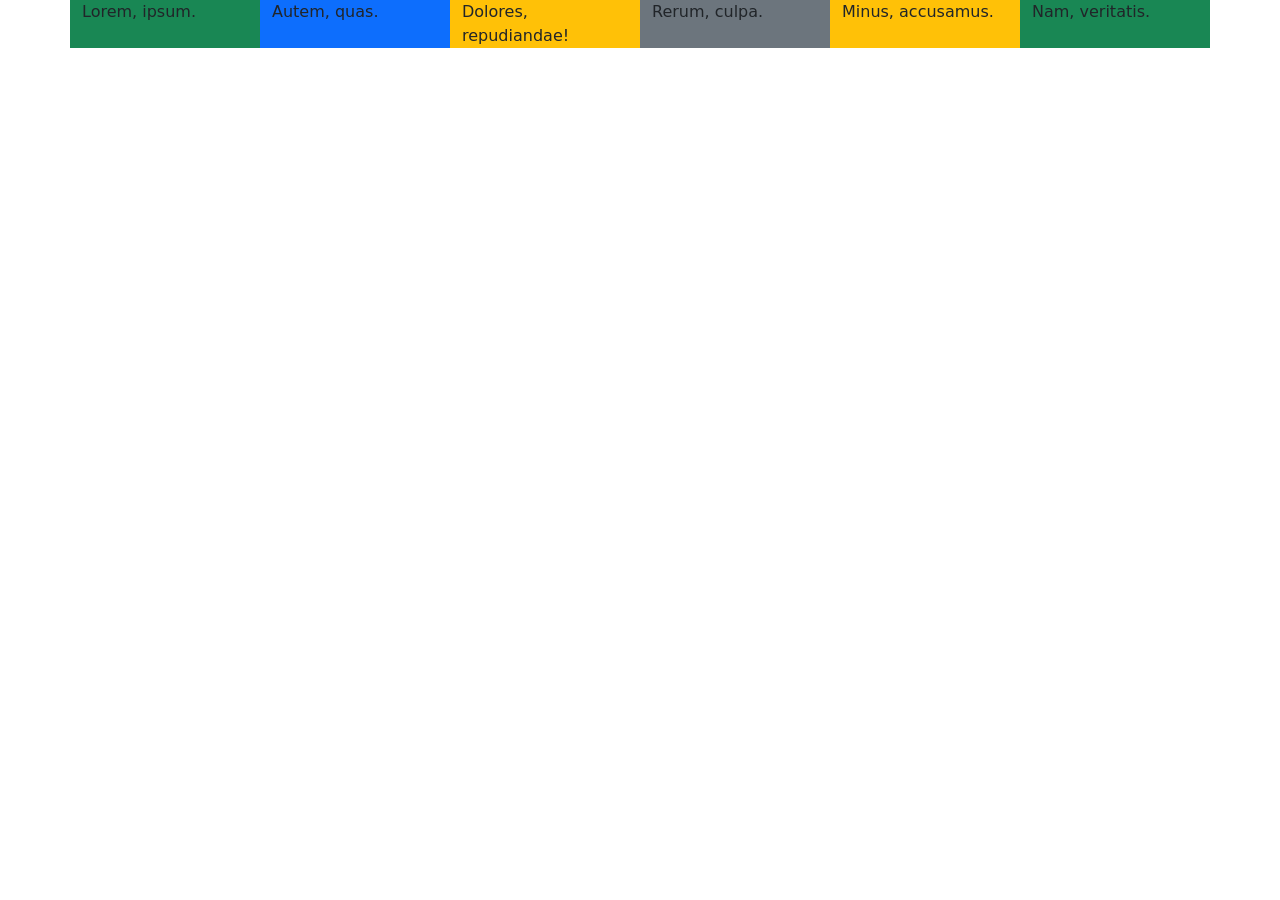
<file: 20210804/index.html>
<!doctype html>
<html lang="en">
  <head>
    <!-- Required meta tags -->
    <meta charset="utf-8">
    <meta name="viewport" content="width=device-width, initial-scale=1">

    <!-- Bootstrap CSS -->
    <link href="https://cdn.jsdelivr.net/npm/bootstrap@5.0.2/dist/css/bootstrap.min.css" rel="stylesheet" integrity="sha384-EVSTQN3/azprG1Anm3QDgpJLIm9Nao0Yz1ztcQTwFspd3yD65VohhpuuCOmLASjC" crossorigin="anonymous">

    <title>Hello, world!</title>
  </head>
  <body>
    <div class="container">
        <div class="row">
            <div class="col-sm-6 col-md-4 col-lg-3 col-xl-2 bg-success">Lorem, ipsum.</div>
            <div class="col-sm-6 col-md-4 col-lg-3 col-xl-2 bg-primary">Autem, quas.</div>
            <div class="col-sm-6 col-md-4 col-lg-3 col-xl-2 bg-warning">Dolores, repudiandae!</div>
            <div class="col-sm-6 col-md-4 col-lg-3 col-xl-2 bg-secondary">Rerum, culpa.</div>
            <div class="col-sm-6 col-md-4 col-lg-3 col-xl-2 bg-warning">Minus, accusamus.</div>
            <div class="col-sm-6 col-md-4 col-lg-3 col-xl-2 bg-success">Nam, veritatis.</div>
        </div>
    </div>

    <!-- Optional JavaScript; choose one of the two! -->

    <!-- Option 1: Bootstrap Bundle with Popper -->
    <script src="https://cdn.jsdelivr.net/npm/bootstrap@5.0.2/dist/js/bootstrap.bundle.min.js" integrity="sha384-MrcW6ZMFYlzcLA8Nl+NtUVF0sA7MsXsP1UyJoMp4YLEuNSfAP+JcXn/tWtIaxVXM" crossorigin="anonymous"></script>

    <!-- Option 2: Separate Popper and Bootstrap JS -->
    <!--
    <script src="https://cdn.jsdelivr.net/npm/@popperjs/core@2.9.2/dist/umd/popper.min.js" integrity="sha384-IQsoLXl5PILFhosVNubq5LC7Qb9DXgDA9i+tQ8Zj3iwWAwPtgFTxbJ8NT4GN1R8p" crossorigin="anonymous"></script>
    <script src="https://cdn.jsdelivr.net/npm/bootstrap@5.0.2/dist/js/bootstrap.min.js" integrity="sha384-cVKIPhGWiC2Al4u+LWgxfKTRIcfu0JTxR+EQDz/bgldoEyl4H0zUF0QKbrJ0EcQF" crossorigin="anonymous"></script>
    -->
  </body>
</html>
</file>
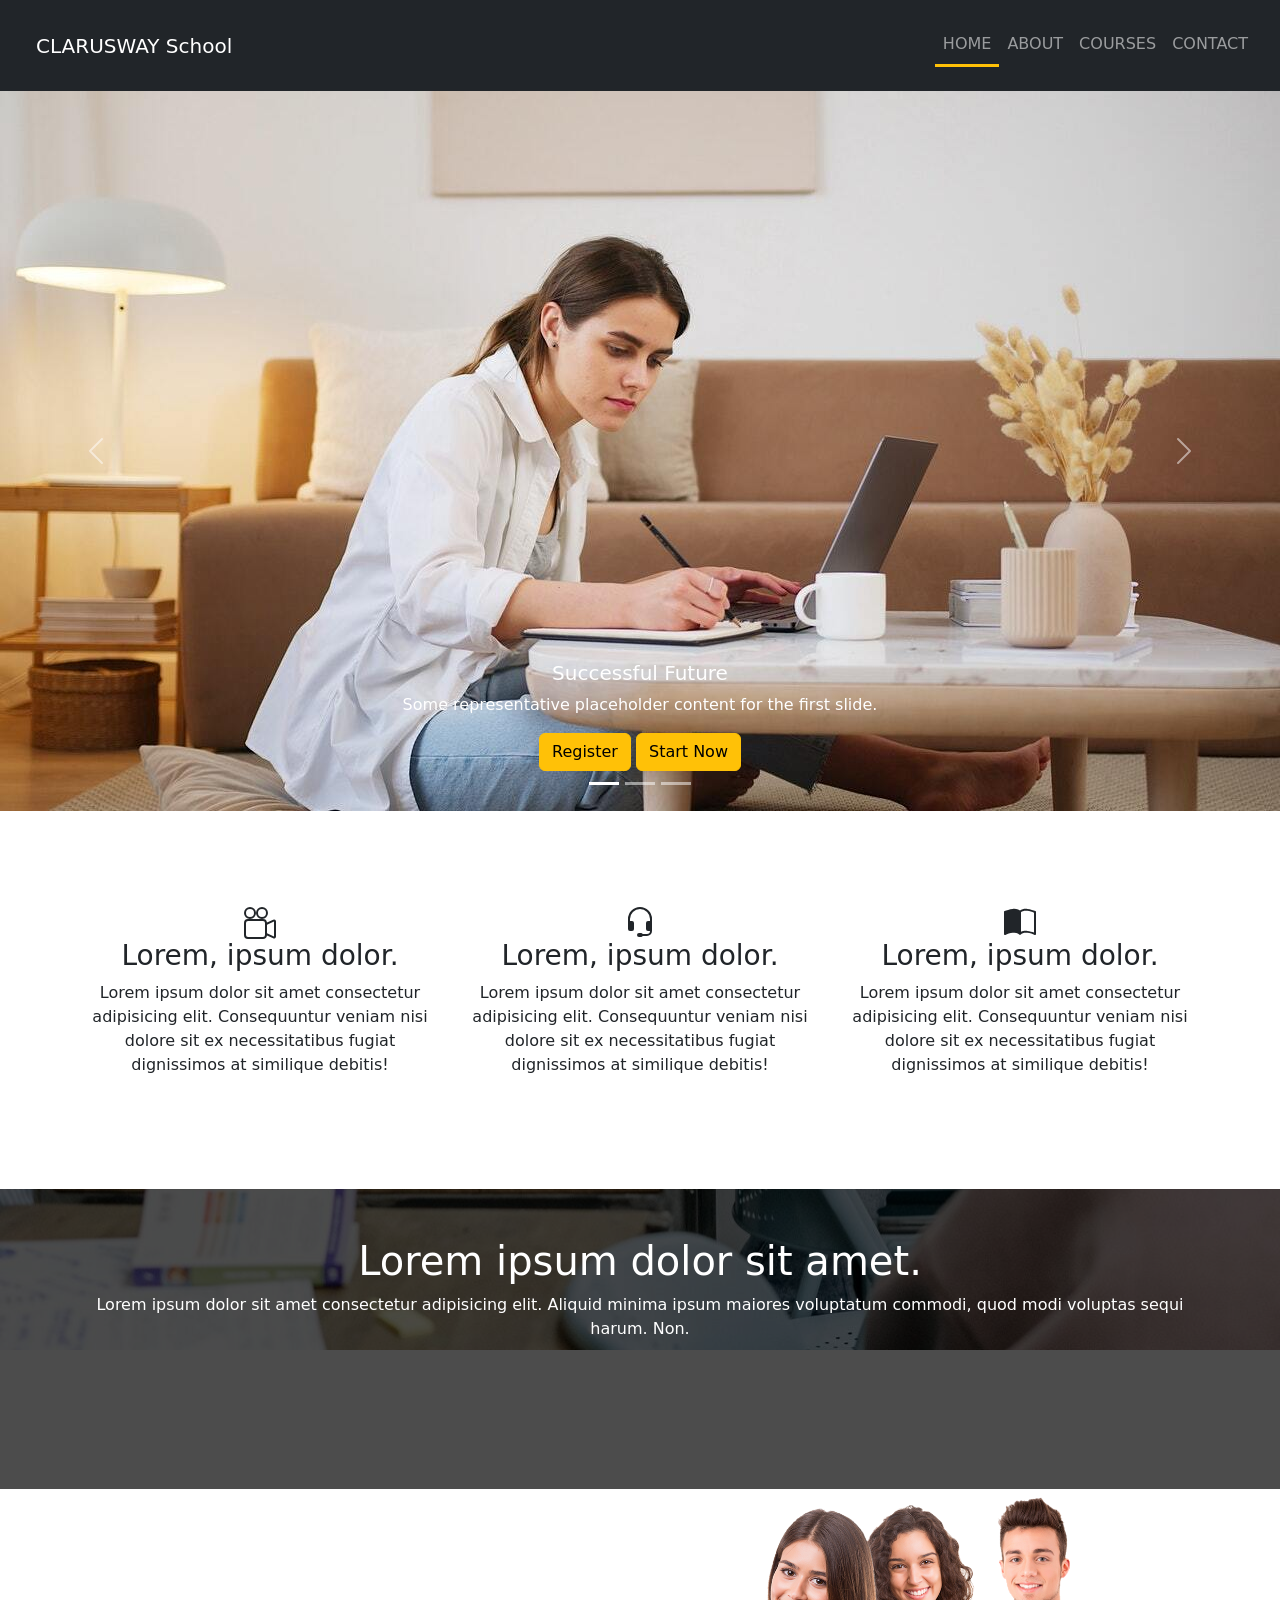
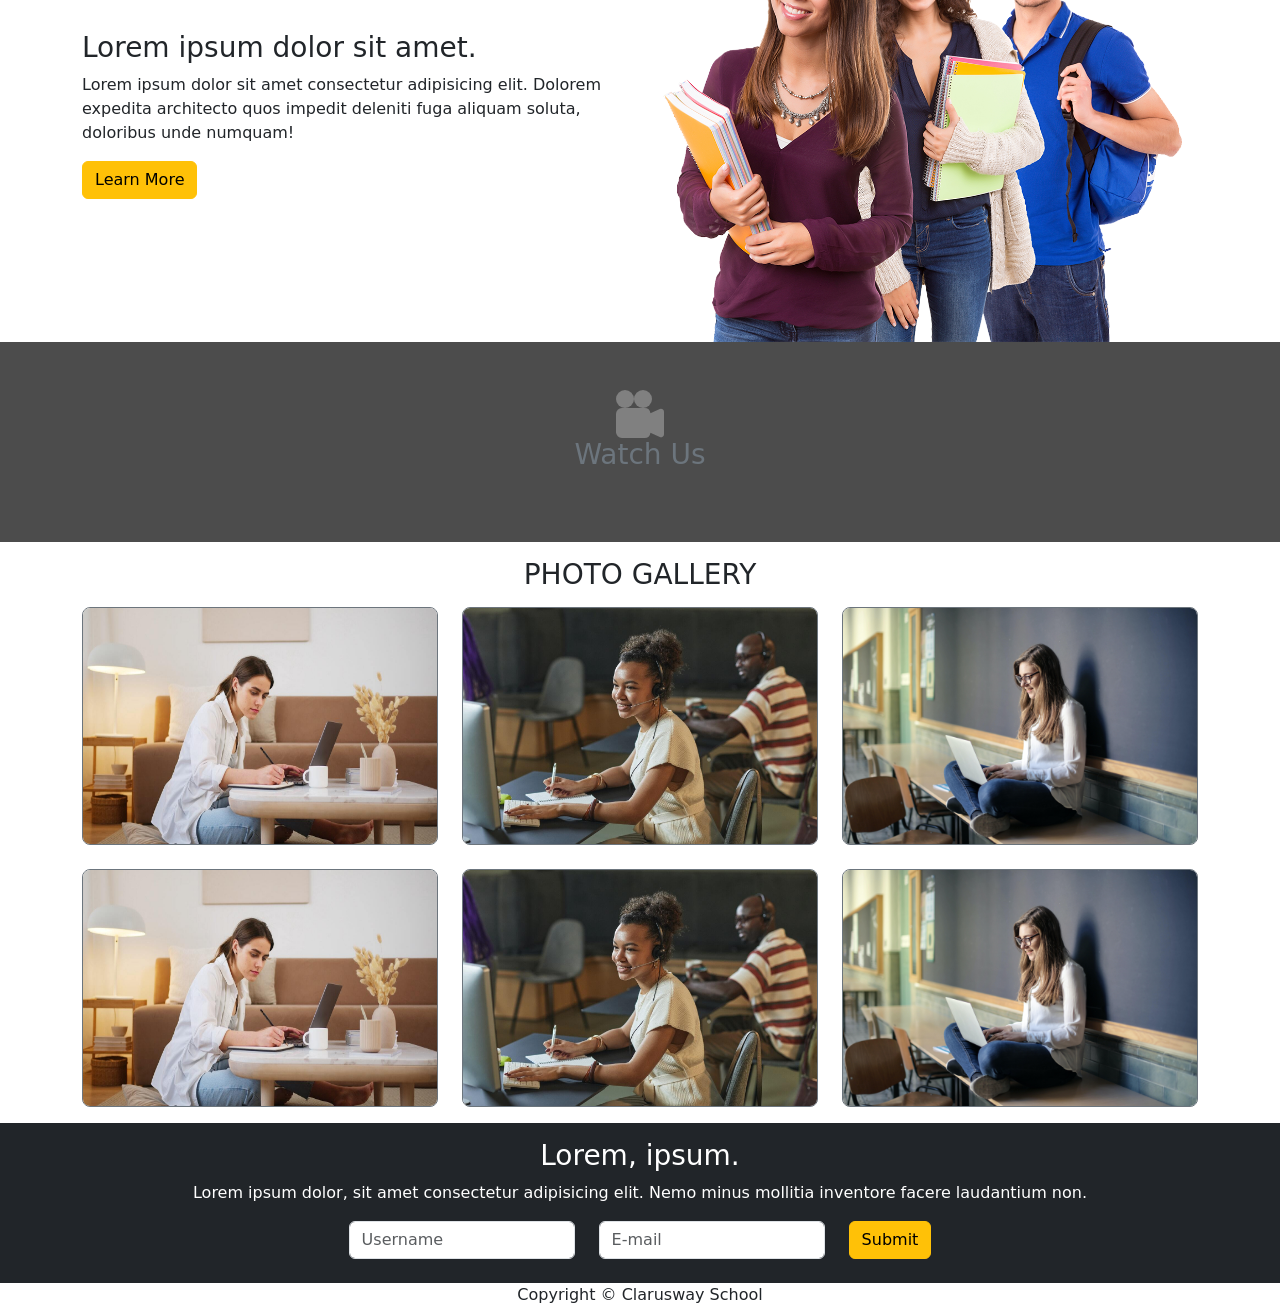
<file: project/index.html>
<!DOCTYPE html>
<html lang="en">
<head>
    <meta charset="UTF-8">
    <meta http-equiv="X-UA-Compatible" content="IE=edge">
    <meta name="viewport" content="width=device-width, initial-scale=1.0">
    <link href="https://cdn.jsdelivr.net/npm/bootstrap@5.0.2/dist/css/bootstrap.min.css" rel="stylesheet" integrity="sha384-EVSTQN3/azprG1Anm3QDgpJLIm9Nao0Yz1ztcQTwFspd3yD65VohhpuuCOmLASjC" crossorigin="anonymous">
    <title>Document</title>
    <link rel="stylesheet" href="style.css">
</head>
<body>

    <!-- ------------------NAVBAR------------ -->

    <nav class="navbar navbar-expand-md bg-dark navbar-dark p-4">
        <div class="container">
            <div class="navbar-brand">CLARUSWAY School</div>
        </div>

        <div>
            <button class="navbar-toggler" data-bs-toggle="collapse" data-bs-target="#mynav"><span class="navbar-toggler-icon"></span></button>

            <div class="collapse navbar-collapse" id="mynav">
                <ul class="navbar-nav ml-auto">
                    <li class="nav-item text-uppercase border-bottom border-warning border-3"><a href="index.html" class="nav-link">Home</a></li>
                    <li class="nav-item text-uppercase"><a href="" class="nav-link">About</a></li>
                    <li class="nav-item text-uppercase"><a href="" class="nav-link">Courses</a></li>
                    <li class="nav-item text-uppercase"><a href="" class="nav-link">Contact</a></li>
                </ul>
            </div>
        </div>
    </nav>


    <!-- ----------CAROUSEL------------- -->

    <div id="carouselExampleCaptions" class="carousel slide" data-bs-ride="carousel">
        <div class="carousel-indicators">
          <button type="button" data-bs-target="#carouselExampleCaptions" data-bs-slide-to="0" class="active" aria-current="true" aria-label="Slide 1"></button>
          <button type="button" data-bs-target="#carouselExampleCaptions" data-bs-slide-to="1" aria-label="Slide 2"></button>
          <button type="button" data-bs-target="#carouselExampleCaptions" data-bs-slide-to="2" aria-label="Slide 3"></button>
        </div>
        <div class="carousel-inner">
          <div class="carousel-item active">
            <img src="./img/slider1.jpg" class="d-block w-100" alt="...">
            <div class="carousel-caption d-none d-md-block">
              <h5>Successful Future</h5>
              <p>Some representative placeholder content for the first slide.</p>
              <button class="btn btn-warning">Register</button>
              <button class="btn btn-warning">Start Now</button>
            </div>
          </div>
          <div class="carousel-item">
            <img src="./img/slider2.jpg" class="d-block w-100" alt="...">
            <div class="carousel-caption d-none d-md-block">
              <h5>Popular Education</h5>
              <p>Some representative placeholder content for the second slide.</p>
              <button class="btn btn-warning">Register</button>
              <button class="btn btn-warning">Start Now</button>
            </div>
          </div>
          <div class="carousel-item">
            <img src="./img/slider3.jpg" class="d-block w-100" alt="...">
            <div class="carousel-caption d-none d-md-block">
              <h5>Best Online Courses</h5>
              <p>Some representative placeholder content for the third slide.</p>
              <button class="btn btn-warning">Register</button>
              <button class="btn btn-warning">Start Now</button>
            </div>
          </div>
        </div>
        <button class="carousel-control-prev" type="button" data-bs-target="#carouselExampleCaptions" data-bs-slide="prev">
          <span class="carousel-control-prev-icon" aria-hidden="true"></span>
          <span class="visually-hidden">Previous</span>
        </button>
        <button class="carousel-control-next" type="button" data-bs-target="#carouselExampleCaptions" data-bs-slide="next">
          <span class="carousel-control-next-icon" aria-hidden="true"></span>
          <span class="visually-hidden">Next</span>
        </button>
      </div>

      <!-- ----------------HOME ICON--------------- -->
      <div class="home-icon p-5">
        <div class="container">
            <div class="row">
                <div class="col-md-4 text-center mt-5 mb-5">
                    <svg xmlns="http://www.w3.org/2000/svg" width="2rem" height="2rem" fill="currentColor" class="bi bi-camera-reels" viewBox="0 0 16 16">
                        <path d="M6 3a3 3 0 1 1-6 0 3 3 0 0 1 6 0zM1 3a2 2 0 1 0 4 0 2 2 0 0 0-4 0z"/>
                        <path d="M9 6h.5a2 2 0 0 1 1.983 1.738l3.11-1.382A1 1 0 0 1 16 7.269v7.462a1 1 0 0 1-1.406.913l-3.111-1.382A2 2 0 0 1 9.5 16H2a2 2 0 0 1-2-2V8a2 2 0 0 1 2-2h7zm6 8.73V7.27l-3.5 1.555v4.35l3.5 1.556zM1 8v6a1 1 0 0 0 1 1h7.5a1 1 0 0 0 1-1V8a1 1 0 0 0-1-1H2a1 1 0 0 0-1 1z"/>
                        <path d="M9 6a3 3 0 1 0 0-6 3 3 0 0 0 0 6zM7 3a2 2 0 1 1 4 0 2 2 0 0 1-4 0z"/>
                      </svg>
                      <h3>Lorem, ipsum dolor.</h3>
                      <p>Lorem ipsum dolor sit amet consectetur adipisicing elit. Consequuntur veniam nisi dolore sit ex necessitatibus fugiat dignissimos at similique debitis!</p>
                </div>

                <div class="col-md-4 text-center mt-5 mb-5">
                    <svg xmlns="http://www.w3.org/2000/svg" width="2rem" height="2rem" fill="currentColor" class="bi bi-headset" viewBox="0 0 16 16">
                        <path d="M8 1a5 5 0 0 0-5 5v1h1a1 1 0 0 1 1 1v3a1 1 0 0 1-1 1H3a1 1 0 0 1-1-1V6a6 6 0 1 1 12 0v6a2.5 2.5 0 0 1-2.5 2.5H9.366a1 1 0 0 1-.866.5h-1a1 1 0 1 1 0-2h1a1 1 0 0 1 .866.5H11.5A1.5 1.5 0 0 0 13 12h-1a1 1 0 0 1-1-1V8a1 1 0 0 1 1-1h1V6a5 5 0 0 0-5-5z"/>
                    </svg>
                    <h3>Lorem, ipsum dolor.</h3>
                    <p>Lorem ipsum dolor sit amet consectetur adipisicing elit. Consequuntur veniam nisi dolore sit ex necessitatibus fugiat dignissimos at similique debitis!</p>
                </div>

                <div class="col-md-4 text-center mt-5 mb-5">
                    <svg xmlns="http://www.w3.org/2000/svg" width="2rem" height="2rem" fill="currentColor" class="bi bi-book-half" viewBox="0 0 16 16">
                        <path d="M8.5 2.687c.654-.689 1.782-.886 3.112-.752 1.234.124 2.503.523 3.388.893v9.923c-.918-.35-2.107-.692-3.287-.81-1.094-.111-2.278-.039-3.213.492V2.687zM8 1.783C7.015.936 5.587.81 4.287.94c-1.514.153-3.042.672-3.994 1.105A.5.5 0 0 0 0 2.5v11a.5.5 0 0 0 .707.455c.882-.4 2.303-.881 3.68-1.02 1.409-.142 2.59.087 3.223.877a.5.5 0 0 0 .78 0c.633-.79 1.814-1.019 3.222-.877 1.378.139 2.8.62 3.681 1.02A.5.5 0 0 0 16 13.5v-11a.5.5 0 0 0-.293-.455c-.952-.433-2.48-.952-3.994-1.105C10.413.809 8.985.936 8 1.783z"/>
                    </svg>
                    <h3>Lorem, ipsum dolor.</h3>
                    <p>Lorem ipsum dolor sit amet consectetur adipisicing elit. Consequuntur veniam nisi dolore sit ex necessitatibus fugiat dignissimos at similique debitis!</p>
                </div>
            </div>
        </div>
      </div>

      <!-- ------------HOME CONTENT-------------- -->

      <div id="home-content">
        <div class="overlay">
            <div class="row">
                <div class="col">
                    <div class="container mt-5">
                        <h1>Lorem ipsum dolor sit amet.</h1>
                        <p>Lorem ipsum dolor sit amet consectetur adipisicing elit. Aliquid minima ipsum maiores voluptatum commodi, quod modi voluptas sequi harum. Non.</p>
                    </div>
                </div>
            </div>
        </div>
      </div>


      <!-- -----------------HOME INFO---------- -->
<div class="home-info">
    <div class="container">
        <div class="row">

            <div class="col-md-6 align-self-center">
                <h3>Lorem ipsum dolor sit amet.</h3>
                <p>Lorem ipsum dolor sit amet consectetur adipisicing elit. Dolorem expedita architecto quos impedit deleniti fuga aliquam soluta, doloribus unde numquam!</p>
                <button class="btn btn-warning">Learn More</button>
            </div>

            <div class="col-md-6">
                <img src="./img/students.png" alt="" width="100%">
            </div>
        </div>
    </div>
</div>


<!-- ----------------VIDEO------------ -->
<div id="video">
    <div class="overlay">
        <div class="container">
            <div class="row">
                <div class="col">
                    <!-- Button trigger modal-->
                    <a href="" data-bs-toggle="modal" data-bs-target="#modalYT">
                        <svg xmlns="http://www.w3.org/2000/svg" width="3rem" height="3rem" fill="gray" class="bi bi-camera-reels-fill mt-5" viewBox="0 0 16 16">
                            <path d="M6 3a3 3 0 1 1-6 0 3 3 0 0 1 6 0z"/>
                            <path d="M9 6a3 3 0 1 1 0-6 3 3 0 0 1 0 6z"/>
                            <path d="M9 6h.5a2 2 0 0 1 1.983 1.738l3.11-1.382A1 1 0 0 1 16 7.269v7.462a1 1 0 0 1-1.406.913l-3.111-1.382A2 2 0 0 1 9.5 16H2a2 2 0 0 1-2-2V8a2 2 0 0 1 2-2h7z"/>
                        </svg>
                    </a>


<!--Modal: modalYT-->
<div class="modal fade" id="modalYT" tabindex="-1" role="dialog" aria-labelledby="myModalLabel"
  aria-hidden="true">
  <div class="modal-dialog modal-lg" role="document">

    <!--Content-->
    <div class="modal-content">
        <div class="modal-header">
            <h3 class="text-secondary">Clarusway</h3>
            <button class="btn-close" data-bs-dismiss="modal"></button>
        </div>

      <!--Body-->
      <div class="modal-body mb-0 p-0">

        <div class="embed-responsive embed-responsive-16by9 z-depth-1-half">
          <iframe class="embed-responsive-item" src="https://www.youtube.com/embed/DHkzfn-Ra7k"
            allowfullscreen></iframe>
        </div>

      </div>

      <!--Footer-->
      <div class="modal-footer justify-content-center flex-column flex-md-row">
        <span class="mr-4 text-secondary">Spread the word!</span>
        <div>
          <a type="button" class="btn-floating btn-sm btn-fb">
            <i class="fab fa-facebook-f"></i>
          </a>
          <!--Twitter-->
          <a type="button" class="btn-floating btn-sm btn-tw">
            <i class="fab fa-twitter"></i>
          </a>
          <!--Google +-->
          <a type="button" class="btn-floating btn-sm btn-gplus">
            <i class="fab fa-google-plus-g"></i>
          </a>
          <!--Linkedin-->
          <a type="button" class="btn-floating btn-sm btn-ins">
            <i class="fab fa-linkedin-in"></i>
          </a>
        </div>
       


      </div>

    </div>
    <!--/.Content-->

  </div>
</div>
<!--Modal: modalYT-->

                    <h3 class="text-secondary">Watch Us</h3>
                </div>
            </div>
        </div>
    </div>
</div>

<!-- ----------------GALLERY-------------------- -->

<h3 class="text-center mt-3">PHOTO GALLERY</h3>
<div class="container">
    <div class="row mb-2">

        <div class="col-md-4 my-2">
            <!-- Button trigger modal-->
            <a href="" data-bs-toggle="modal" data-bs-target="#modalRelatedContent1">
                <img src="./img/slider1.jpg" alt="" width="100%" height="100%" class="border border-secondary rounded-3">
            </a>


  <!--Modal: modalRelatedContent-->
  <div class="modal fade right" id="modalRelatedContent1" tabindex="-1" role="dialog"
    aria-labelledby="myModalLabel" aria-hidden="true" data-backdrop="false">
    <div class="modal-dialog modal-side modal-bottom-right modal-notify modal-info" role="document">
      <!--Content-->
      <div class="modal-content">
        <!--Header-->
        <div class="modal-header">
          <p class="display-6">Related article</p>
  
          <button type="button" class="btn-close" data-bs-dismiss="modal" aria-label="Close">
          </button>
        </div>
  
        <!--Body-->
        <div class="modal-body">
  
          <div class="row">
            <div class="col-7">
              <img src="./img/slider1.jpg"
                class="img-fluid" alt="">
            </div>
  
            <div class="col-5">
              <p><strong>My travel to paradise</strong></p>
              <p>Lorem ipsum dolor sit amet consectetur adipisicing elit [...]</p>
              <button type="button" class="btn btn-info btn-md">Read more</button>
  
            </div>
          </div>
        </div>
      </div>
      <!--/.Content-->
    </div>
  </div>
  <!--Modal: modalRelatedContent-->

        </div>

<!----------------------- 2.foto -->
        <div class="col-md-4 my-2">
            <!-- Button trigger modal-->
            <a href="" data-bs-toggle="modal" data-bs-target="#modalRelatedContent2">
                <img src="./img/slider2.jpg" alt="" width="100%" height="100%" class="border border-secondary rounded-3">
            </a>


  <!--Modal: modalRelatedContent-->
  <div class="modal fade right" id="modalRelatedContent2" tabindex="-1" role="dialog"
    aria-labelledby="myModalLabel" aria-hidden="true" data-backdrop="false">
    <div class="modal-dialog modal-side modal-bottom-right modal-notify modal-info" role="document">
      <!--Content-->
      <div class="modal-content">
        <!--Header-->
        <div class="modal-header">
          <p class="display-6">Related article</p>
  
          <button type="button" class="btn-close" data-bs-dismiss="modal" aria-label="Close">
          </button>
        </div>
  
        <!--Body-->
        <div class="modal-body">
  
          <div class="row">
            <div class="col-7">
              <img src="./img/slider2.jpg"
                class="img-fluid" alt="">
            </div>
  
            <div class="col-5">
              <p><strong>My travel to paradise</strong></p>
              <p>Lorem ipsum dolor sit amet consectetur adipisicing elit [...]</p>
              <button type="button" class="btn btn-info btn-md">Read more</button>
  
            </div>
          </div>
        </div>
      </div>
      <!--/.Content-->
    </div>
  </div>
  <!--Modal: modalRelatedContent-->

        </div>

<!------------------ 3.foto -->
        <div class="col-md-4 my-2">
            <!-- Button trigger modal-->
            <a href="" data-bs-toggle="modal" data-bs-target="#modalRelatedContent3">
                <img src="./img/slider3.jpg" alt="" width="100%" height="100%" class="border border-secondary rounded-3">
            </a>


  <!--Modal: modalRelatedContent-->
  <div class="modal fade right" id="modalRelatedContent3" tabindex="-1" role="dialog"
    aria-labelledby="myModalLabel" aria-hidden="true" data-backdrop="false">
    <div class="modal-dialog modal-side modal-bottom-right modal-notify modal-info" role="document">
      <!--Content-->
      <div class="modal-content">
        <!--Header-->
        <div class="modal-header">
          <p class="display-6">Related article</p>
  
          <button type="button" class="btn-close" data-bs-dismiss="modal" aria-label="Close">
          </button>
        </div>
  
        <!--Body-->
        <div class="modal-body">
  
          <div class="row">
            <div class="col-7">
              <img src="./img/slider3.jpg"
                class="img-fluid" alt="">
            </div>
  
            <div class="col-5">
              <p><strong>My travel to paradise</strong></p>
              <p>Lorem ipsum dolor sit amet consectetur adipisicing elit [...]</p>
              <button type="button" class="btn btn-info btn-md">Read more</button>
  
            </div>
          </div>
        </div>
      </div>
      <!--/.Content-->
    </div>
  </div>
  <!--Modal: modalRelatedContent-->

        </div>
    </div>


    <div class="row mb-2">

        <div class="col-md-4 my-2">
            <!-- Button trigger modal-->
            <a href="" data-bs-toggle="modal" data-bs-target="#modalRelatedContent1">
                <img src="./img/slider1.jpg" alt="" width="100%" height="100%" class="border border-secondary rounded-3">
            </a>


  <!--Modal: modalRelatedContent-->
  <div class="modal fade right" id="modalRelatedContent1" tabindex="-1" role="dialog"
    aria-labelledby="myModalLabel" aria-hidden="true" data-backdrop="false">
    <div class="modal-dialog modal-side modal-bottom-right modal-notify modal-info" role="document">
      <!--Content-->
      <div class="modal-content">
        <!--Header-->
        <div class="modal-header">
          <p class="display-6">Related article</p>
  
          <button type="button" class="btn-close" data-bs-dismiss="modal" aria-label="Close">
          </button>
        </div>
  
        <!--Body-->
        <div class="modal-body">
  
          <div class="row">
            <div class="col-7">
              <img src="./img/slider1.jpg"
                class="img-fluid" alt="">
            </div>
  
            <div class="col-5">
              <p><strong>My travel to paradise</strong></p>
              <p>Lorem ipsum dolor sit amet consectetur adipisicing elit [...]</p>
              <button type="button" class="btn btn-info btn-md">Read more</button>
  
            </div>
          </div>
        </div>
      </div>
      <!--/.Content-->
    </div>
  </div>
  <!--Modal: modalRelatedContent-->

        </div>

<!----------------------- 2.foto -->
        <div class="col-md-4 my-2">
            <!-- Button trigger modal-->
            <a href="" data-bs-toggle="modal" data-bs-target="#modalRelatedContent2">
                <img src="./img/slider2.jpg" alt="" width="100%" height="100%" class="border border-secondary rounded-3">
            </a>


  <!--Modal: modalRelatedContent-->
  <div class="modal fade right" id="modalRelatedContent2" tabindex="-1" role="dialog"
    aria-labelledby="myModalLabel" aria-hidden="true" data-backdrop="false">
    <div class="modal-dialog modal-side modal-bottom-right modal-notify modal-info" role="document">
      <!--Content-->
      <div class="modal-content">
        <!--Header-->
        <div class="modal-header">
          <p class="display-6">Related article</p>
  
          <button type="button" class="btn-close" data-bs-dismiss="modal" aria-label="Close">
          </button>
        </div>
  
        <!--Body-->
        <div class="modal-body">
  
          <div class="row">
            <div class="col-7">
              <img src="./img/slider2.jpg"
                class="img-fluid" alt="">
            </div>
  
            <div class="col-5">
              <p><strong>My travel to paradise</strong></p>
              <p>Lorem ipsum dolor sit amet consectetur adipisicing elit [...]</p>
              <button type="button" class="btn btn-info btn-md">Read more</button>
  
            </div>
          </div>
        </div>
      </div>
      <!--/.Content-->
    </div>
  </div>
  <!--Modal: modalRelatedContent-->

        </div>

<!------------------ 3.foto -->
        <div class="col-md-4 my-2">
            <!-- Button trigger modal-->
            <a href="" data-bs-toggle="modal" data-bs-target="#modalRelatedContent3">
                <img src="./img/slider3.jpg" alt="" width="100%" height="100%" class="border border-secondary rounded-3">
            </a>


  <!--Modal: modalRelatedContent-->
  <div class="modal fade right" id="modalRelatedContent3" tabindex="-1" role="dialog"
    aria-labelledby="myModalLabel" aria-hidden="true" data-backdrop="false">
    <div class="modal-dialog modal-side modal-bottom-right modal-notify modal-info" role="document">
      <!--Content-->
      <div class="modal-content">
        <!--Header-->
        <div class="modal-header">
          <p class="display-6">Related article</p>
  
          <button type="button" class="btn-close" data-bs-dismiss="modal" aria-label="Close">
          </button>
        </div>
  
        <!--Body-->
        <div class="modal-body">
  
          <div class="row">
            <div class="col-7">
              <img src="./img/slider3.jpg"
                class="img-fluid" alt="">
            </div>
  
            <div class="col-5">
              <p><strong>My travel to paradise</strong></p>
              <p>Lorem ipsum dolor sit amet consectetur adipisicing elit [...]</p>
              <button type="button" class="btn btn-info btn-md">Read more</button>
  
            </div>
          </div>
        </div>
      </div>
      <!--/.Content-->
    </div>
  </div>
  <!--Modal: modalRelatedContent-->

        </div>
    </div>


</div>

<!-- -----------------SUBSCRIBE------------- -->
<div class="container-fluid bg-dark text-center text-white p-3">
    <div class="row">
        <div class="col">
            <h3>Lorem, ipsum.</h3>
            <p>Lorem ipsum dolor, sit amet consectetur adipisicing elit. Nemo minus mollitia inventore facere laudantium non.</p>

            <form action="" class="row row-cols-md-auto justify-content-center">
                <div>
                    <input type="text" class="form-control mb-2" placeholder="Username">
                </div>
                <div>
                    <input type="text" class="form-control mb-2" placeholder="E-mail">
                </div>
                <div>
                    <button class="btn btn-warning">Submit</button>
                </div>
            </form>
        </div>
    </div>
</div>


<!-- -------------FOOTER----------------- -->
<div class="container text-center">
    <div class="row">
        <div class="col">
            Copyright &copy; <span>Clarusway School</span>
        </div>
    </div>
</div>






    <script src="https://cdn.jsdelivr.net/npm/@popperjs/core@2.9.2/dist/umd/popper.min.js" integrity="sha384-IQsoLXl5PILFhosVNubq5LC7Qb9DXgDA9i+tQ8Zj3iwWAwPtgFTxbJ8NT4GN1R8p" crossorigin="anonymous"></script>
    <script src="https://cdn.jsdelivr.net/npm/bootstrap@5.0.2/dist/js/bootstrap.min.js" integrity="sha384-cVKIPhGWiC2Al4u+LWgxfKTRIcfu0JTxR+EQDz/bgldoEyl4H0zUF0QKbrJ0EcQF" crossorigin="anonymous"></script>
    
</body>
</html>
</file>
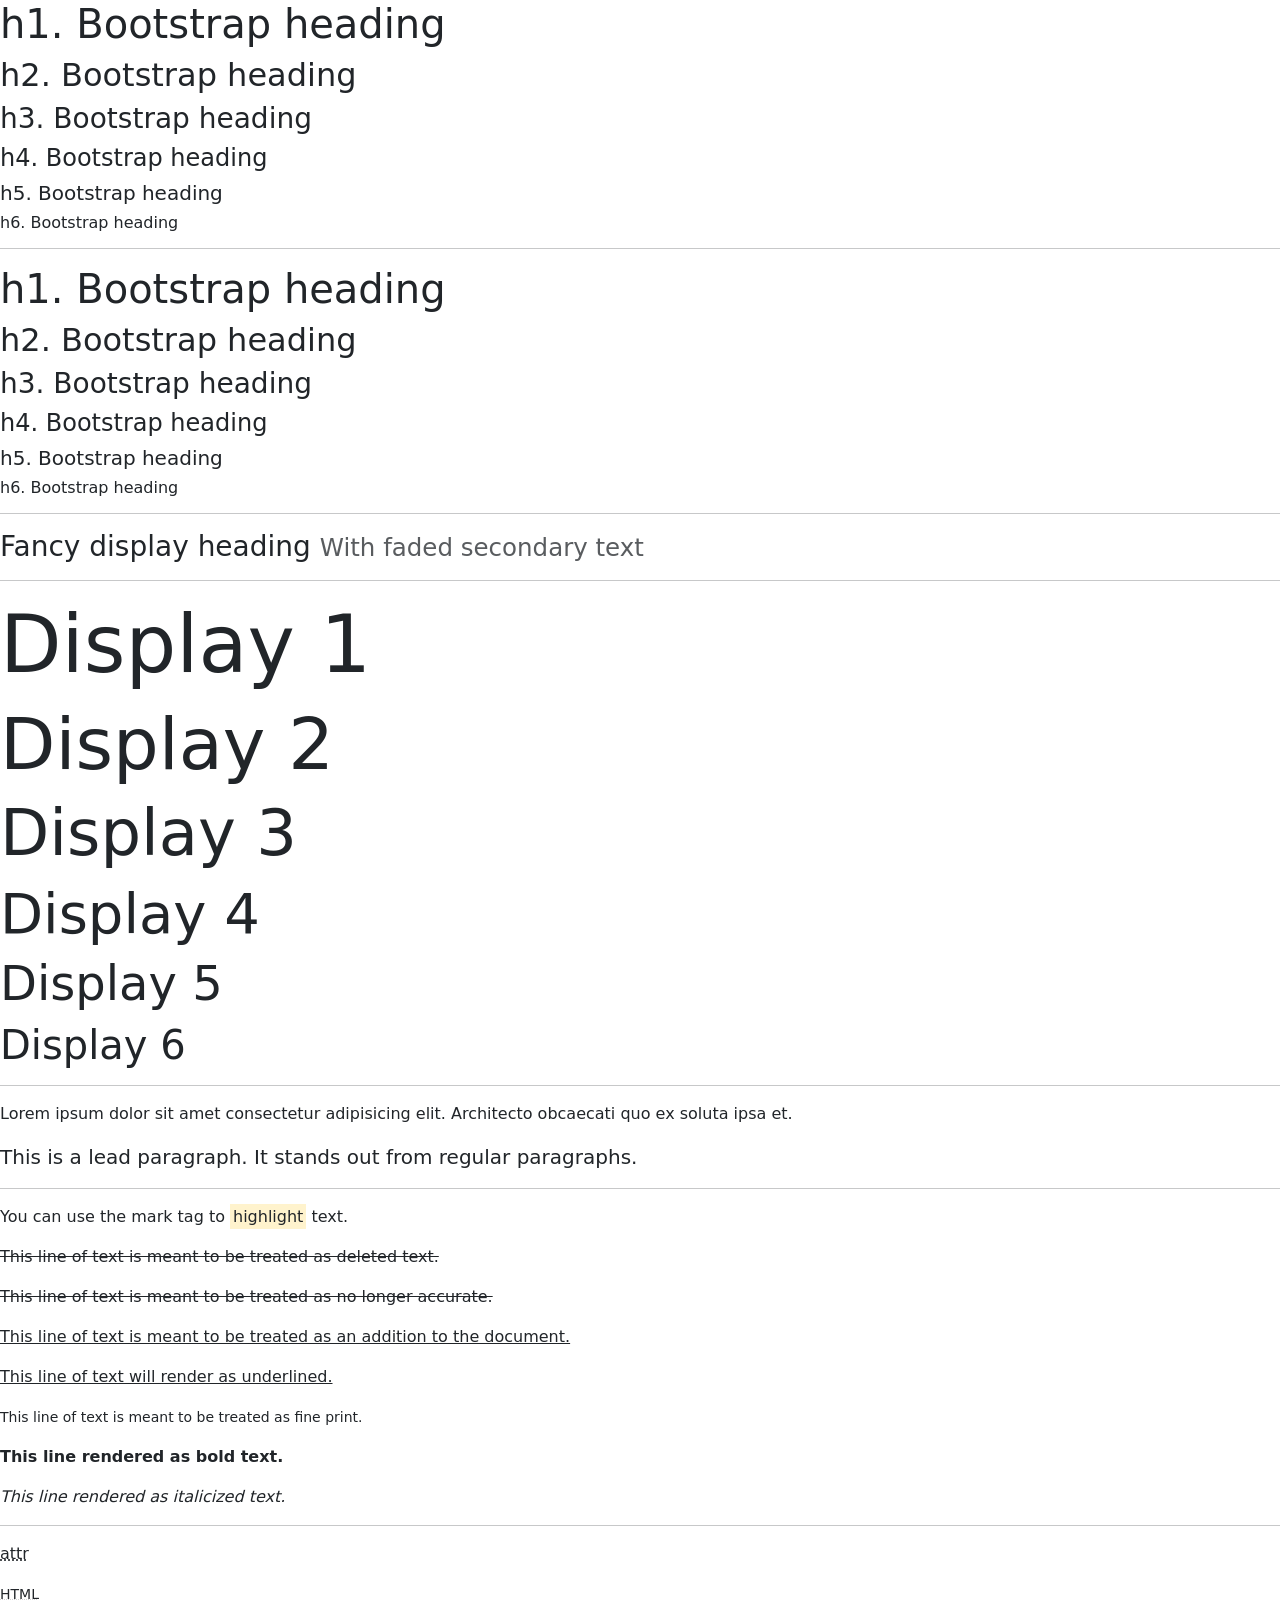
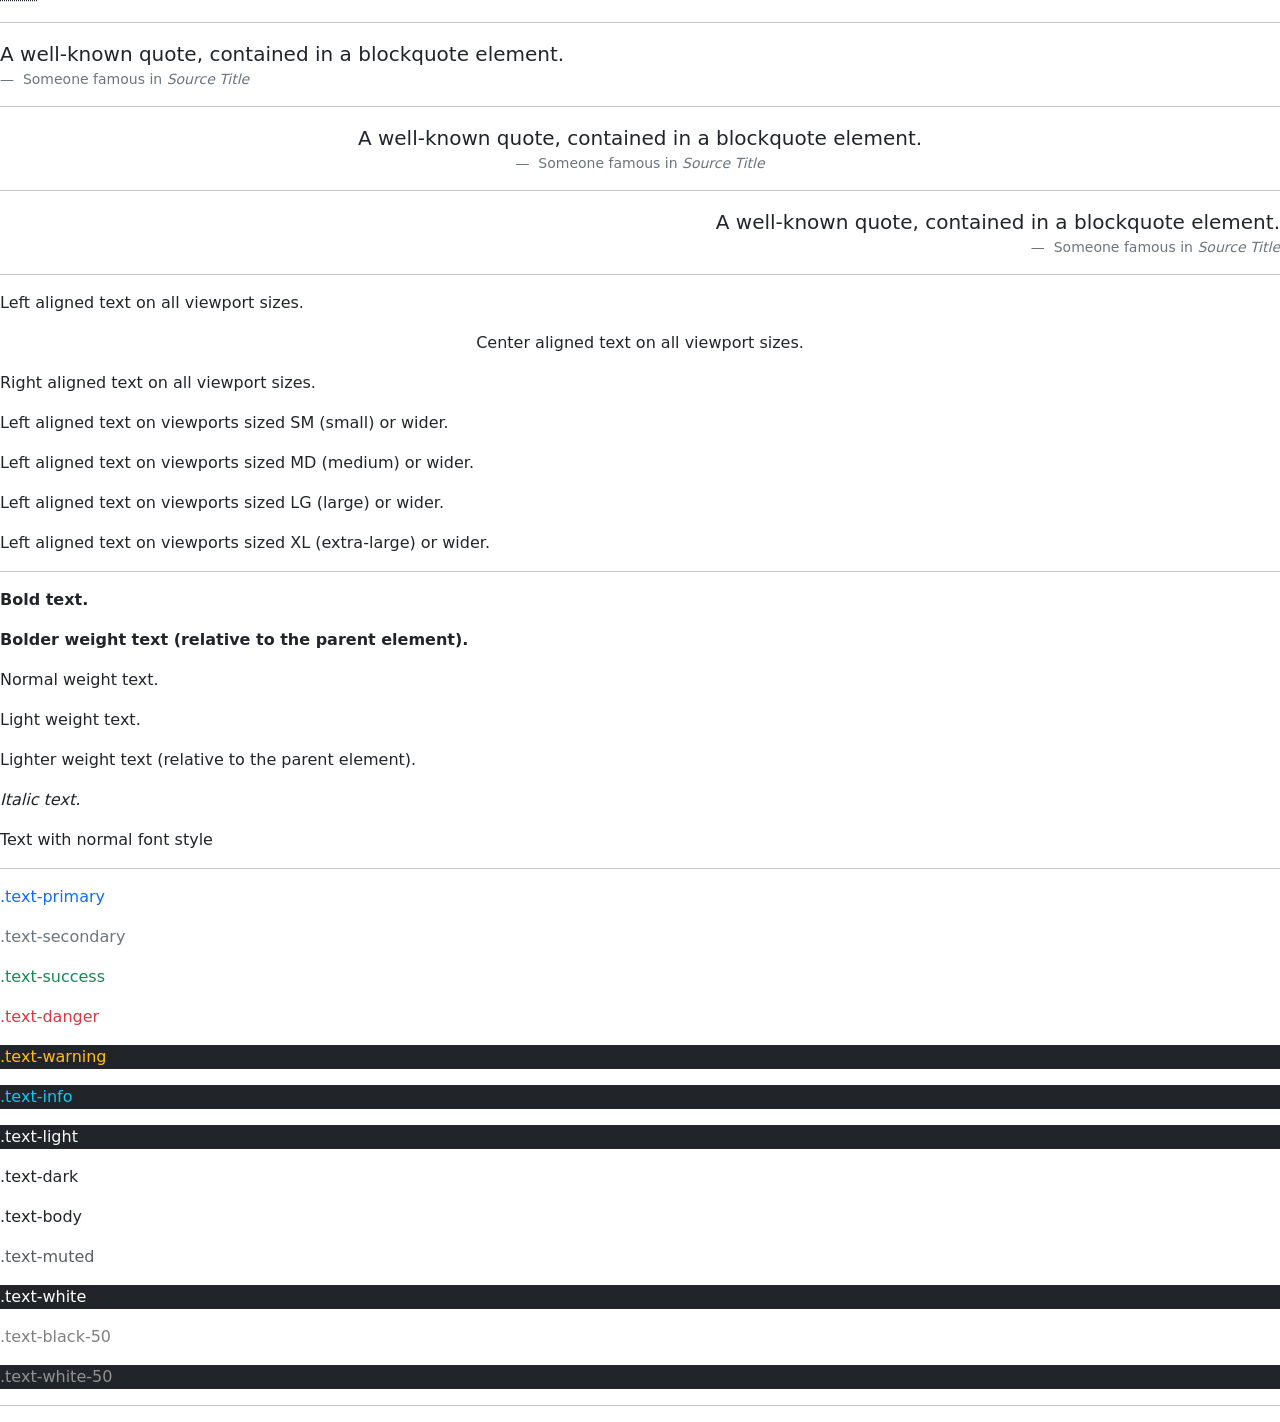
<file: 20210804/01_text_heading.html>
<!doctype html>
<html lang="en">
  <head>
    <!-- Required meta tags -->
    <meta charset="utf-8">
    <meta name="viewport" content="width=device-width, initial-scale=1">

    <!-- Bootstrap CSS -->
    <link href="https://cdn.jsdelivr.net/npm/bootstrap@5.0.2/dist/css/bootstrap.min.css" rel="stylesheet" integrity="sha384-EVSTQN3/azprG1Anm3QDgpJLIm9Nao0Yz1ztcQTwFspd3yD65VohhpuuCOmLASjC" crossorigin="anonymous">

    <title>Hello, world!</title>
  </head>
  <body>
    <h1>h1. Bootstrap heading</h1>
<h2>h2. Bootstrap heading</h2>
<h3>h3. Bootstrap heading</h3>
<h4>h4. Bootstrap heading</h4>
<h5>h5. Bootstrap heading</h5>
<h6>h6. Bootstrap heading</h6>
<hr>

<p class="h1">h1. Bootstrap heading</p>
<p class="h2">h2. Bootstrap heading</p>
<p class="h3">h3. Bootstrap heading</p>
<p class="h4">h4. Bootstrap heading</p>
<p class="h5">h5. Bootstrap heading</p>
<p class="h6">h6. Bootstrap heading</p>
<hr>
<h3>
    Fancy display heading
    <small class="text-muted">With faded secondary text</small>
  </h3>
  <hr>
  <h1 class="display-1">Display 1</h1>
<h1 class="display-2">Display 2</h1>
<h1 class="display-3">Display 3</h1>
<h1 class="display-4">Display 4</h1>
<h1 class="display-5">Display 5</h1>
<h1 class="display-6">Display 6</h1>
<hr>
<p>Lorem ipsum dolor sit amet consectetur adipisicing elit. Architecto obcaecati quo ex soluta ipsa et.</p>
<p class="lead">
    This is a lead paragraph. It stands out from regular paragraphs.
  </p>
  <hr>
  <p>You can use the mark tag to <mark>highlight</mark> text.</p>
<p><del>This line of text is meant to be treated as deleted text.</del></p>
<p><s>This line of text is meant to be treated as no longer accurate.</s></p>
<p><ins>This line of text is meant to be treated as an addition to the document.</ins></p>
<p><u>This line of text will render as underlined.</u></p>
<p><small>This line of text is meant to be treated as fine print.</small></p>
<p><strong>This line rendered as bold text.</strong></p>
<p><em>This line rendered as italicized text.</em></p>
<hr>
<p><abbr title="attribute">attr</abbr></p>
<p><abbr title="HyperText Markup Language" class="initialism">HTML</abbr></p>
<hr>
<figure>
    <blockquote class="blockquote">
      <p>A well-known quote, contained in a blockquote element.</p>
    </blockquote>
    <figcaption class="blockquote-footer">
      Someone famous in <cite title="Source Title">Source Title</cite>
    </figcaption>
  </figure>
  <hr>
  <figure class="text-center">
    <blockquote class="blockquote">
      <p>A well-known quote, contained in a blockquote element.</p>
    </blockquote>
    <figcaption class="blockquote-footer">
      Someone famous in <cite title="Source Title">Source Title</cite>
    </figcaption>
  </figure>
  <hr>
  <figure class="text-end">
    <blockquote class="blockquote">
      <p>A well-known quote, contained in a blockquote element.</p>
    </blockquote>
    <figcaption class="blockquote-footer">
      Someone famous in <cite title="Source Title">Source Title</cite>
    </figcaption>
  </figure>
  <hr>
  <p class="text-left">Left aligned text on all viewport sizes.</p>
<p class="text-center">Center aligned text on all viewport sizes.</p>
<p class="text-right">Right aligned text on all viewport sizes.</p>

<p class="text-sm-left">Left aligned text on viewports sized SM (small) or wider.</p>
<p class="text-md-left">Left aligned text on viewports sized MD (medium) or wider.</p>
<p class="text-lg-left">Left aligned text on viewports sized LG (large) or wider.</p>
<p class="text-xl-left">Left aligned text on viewports sized XL (extra-large) or wider.</p>
<hr>
<p class="fw-bold">Bold text.</p>
<p class="fw-bolder">Bolder weight text (relative to the parent element).</p>
<p class="fw-normal">Normal weight text.</p>
<p class="fw-light">Light weight text.</p>
<p class="fw-lighter">Lighter weight text (relative to the parent element).</p>
<p class="fst-italic">Italic text.</p>
<p class="fst-normal">Text with normal font style</p>
<hr>
<p class="text-primary">.text-primary</p>
<p class="text-secondary">.text-secondary</p>
<p class="text-success">.text-success</p>
<p class="text-danger">.text-danger</p>
<p class="text-warning bg-dark">.text-warning</p>
<p class="text-info bg-dark">.text-info</p>
<p class="text-light bg-dark">.text-light</p>
<p class="text-dark">.text-dark</p>
<p class="text-body">.text-body</p>
<p class="text-muted">.text-muted</p>
<p class="text-white bg-dark">.text-white</p>
<p class="text-black-50">.text-black-50</p>
<p class="text-white-50 bg-dark">.text-white-50</p>
<hr>




    <!-- Optional JavaScript; choose one of the two! -->

    <!-- Option 1: Bootstrap Bundle with Popper -->
    <script src="https://cdn.jsdelivr.net/npm/bootstrap@5.0.2/dist/js/bootstrap.bundle.min.js" integrity="sha384-MrcW6ZMFYlzcLA8Nl+NtUVF0sA7MsXsP1UyJoMp4YLEuNSfAP+JcXn/tWtIaxVXM" crossorigin="anonymous"></script>

    <!-- Option 2: Separate Popper and Bootstrap JS -->
    <!--
    <script src="https://cdn.jsdelivr.net/npm/@popperjs/core@2.9.2/dist/umd/popper.min.js" integrity="sha384-IQsoLXl5PILFhosVNubq5LC7Qb9DXgDA9i+tQ8Zj3iwWAwPtgFTxbJ8NT4GN1R8p" crossorigin="anonymous"></script>
    <script src="https://cdn.jsdelivr.net/npm/bootstrap@5.0.2/dist/js/bootstrap.min.js" integrity="sha384-cVKIPhGWiC2Al4u+LWgxfKTRIcfu0JTxR+EQDz/bgldoEyl4H0zUF0QKbrJ0EcQF" crossorigin="anonymous"></script>
    -->
  </body>
</html>
</file>
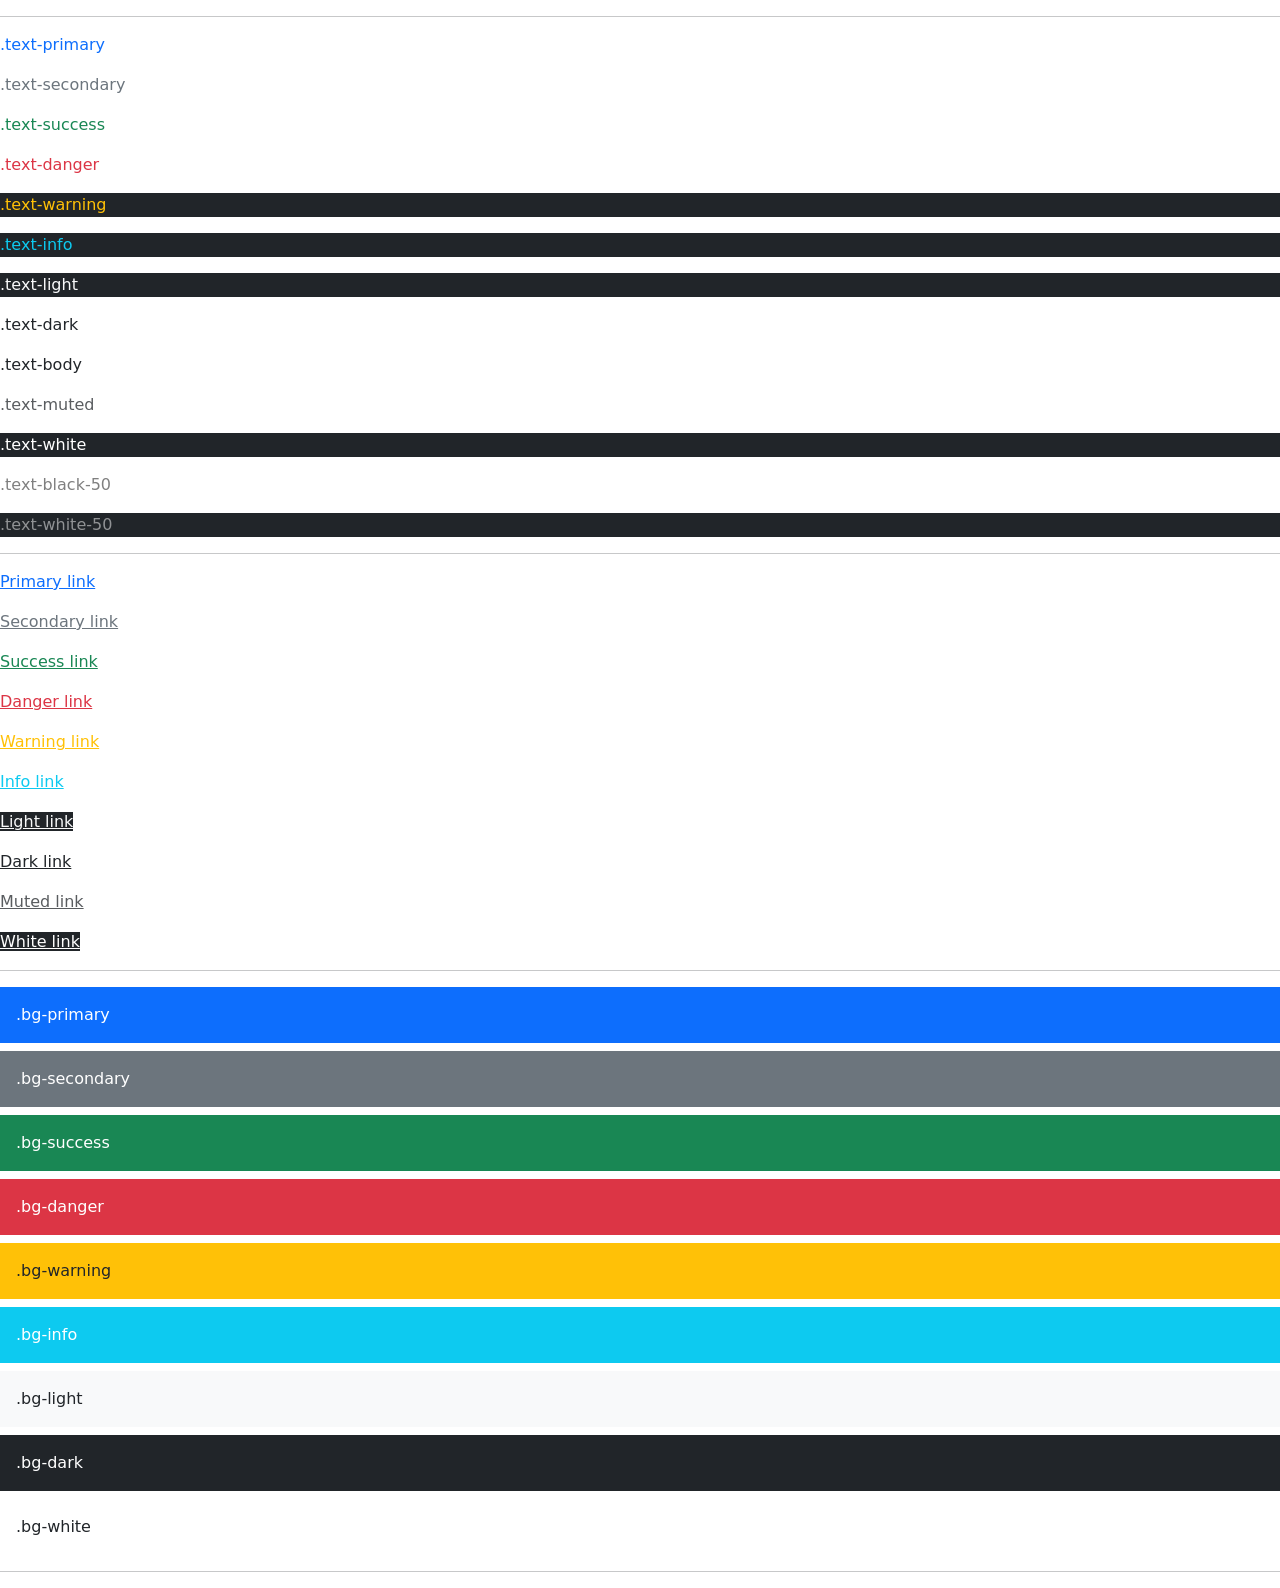
<file: 20210804/02_colors.html>
<!doctype html>
<html lang="en">
  <head>
    <!-- Required meta tags -->
    <meta charset="utf-8">
    <meta name="viewport" content="width=device-width, initial-scale=1">

    <!-- Bootstrap CSS -->
    <link href="https://cdn.jsdelivr.net/npm/bootstrap@5.0.2/dist/css/bootstrap.min.css" rel="stylesheet" integrity="sha384-EVSTQN3/azprG1Anm3QDgpJLIm9Nao0Yz1ztcQTwFspd3yD65VohhpuuCOmLASjC" crossorigin="anonymous">

    <title>Hello, world!</title>
  </head>
  <body>
    
<hr>
<p class="text-primary">.text-primary</p>
<p class="text-secondary">.text-secondary</p>
<p class="text-success">.text-success</p>
<p class="text-danger">.text-danger</p>
<p class="text-warning bg-dark">.text-warning</p>
<p class="text-info bg-dark">.text-info</p>
<p class="text-light bg-dark">.text-light</p>
<p class="text-dark">.text-dark</p>
<p class="text-body">.text-body</p>
<p class="text-muted">.text-muted</p>
<p class="text-white bg-dark">.text-white</p>
<p class="text-black-50">.text-black-50</p>
<p class="text-white-50 bg-dark">.text-white-50</p>
<hr>
<p><a href="#" class="text-primary">Primary link</a></p>
<p><a href="#" class="text-secondary">Secondary link</a></p>
<p><a href="#" class="text-success">Success link</a></p>
<p><a href="#" class="text-danger">Danger link</a></p>
<p><a href="#" class="text-warning">Warning link</a></p>
<p><a href="#" class="text-info">Info link</a></p>
<p><a href="#" class="text-light bg-dark">Light link</a></p>
<p><a href="#" class="text-dark">Dark link</a></p>
<p><a href="#" class="text-muted">Muted link</a></p>
<p><a href="#" class="text-white bg-dark">White link</a></p>
<hr>
<div class="p-3 mb-2 bg-primary text-white">.bg-primary</div>
<div class="p-3 mb-2 bg-secondary text-white">.bg-secondary</div>
<div class="p-3 mb-2 bg-success text-white">.bg-success</div>
<div class="p-3 mb-2 bg-danger text-white">.bg-danger</div>
<div class="p-3 mb-2 bg-warning text-dark">.bg-warning</div>
<div class="p-3 mb-2 bg-info text-white">.bg-info</div>
<div class="p-3 mb-2 bg-light text-dark">.bg-light</div>
<div class="p-3 mb-2 bg-dark text-white">.bg-dark</div>
<div class="p-3 mb-2 bg-white text-dark">.bg-white</div>
<hr>



    <!-- Optional JavaScript; choose one of the two! -->

    <!-- Option 1: Bootstrap Bundle with Popper -->
    <script src="https://cdn.jsdelivr.net/npm/bootstrap@5.0.2/dist/js/bootstrap.bundle.min.js" integrity="sha384-MrcW6ZMFYlzcLA8Nl+NtUVF0sA7MsXsP1UyJoMp4YLEuNSfAP+JcXn/tWtIaxVXM" crossorigin="anonymous"></script>

    <!-- Option 2: Separate Popper and Bootstrap JS -->
    <!--
    <script src="https://cdn.jsdelivr.net/npm/@popperjs/core@2.9.2/dist/umd/popper.min.js" integrity="sha384-IQsoLXl5PILFhosVNubq5LC7Qb9DXgDA9i+tQ8Zj3iwWAwPtgFTxbJ8NT4GN1R8p" crossorigin="anonymous"></script>
    <script src="https://cdn.jsdelivr.net/npm/bootstrap@5.0.2/dist/js/bootstrap.min.js" integrity="sha384-cVKIPhGWiC2Al4u+LWgxfKTRIcfu0JTxR+EQDz/bgldoEyl4H0zUF0QKbrJ0EcQF" crossorigin="anonymous"></script>
    -->
  </body>
</html>
</file>
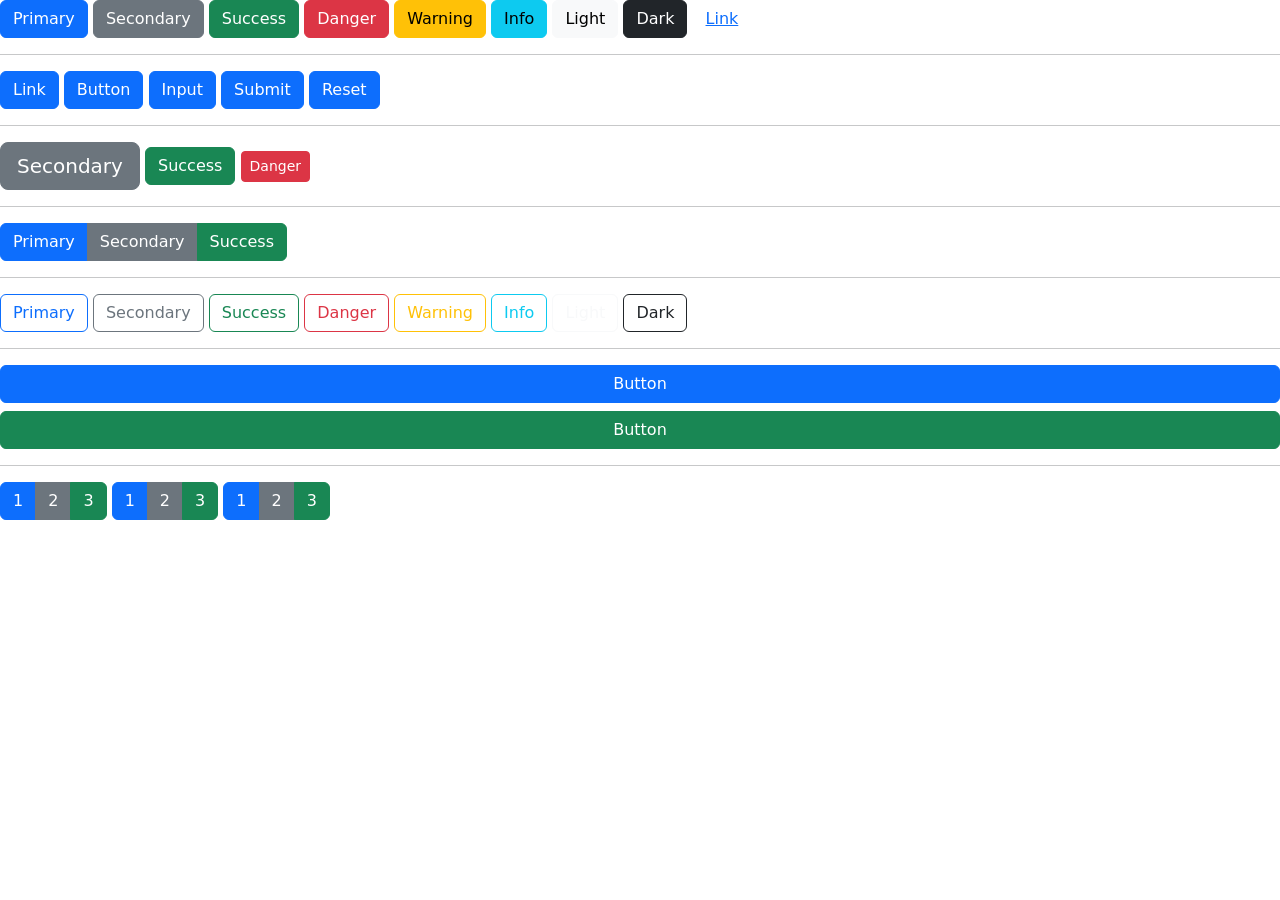
<file: 20210804/03_buttons.html>
<!doctype html>
<html lang="en">
  <head>
    <!-- Required meta tags -->
    <meta charset="utf-8">
    <meta name="viewport" content="width=device-width, initial-scale=1">

    <!-- Bootstrap CSS -->
    <link href="https://cdn.jsdelivr.net/npm/bootstrap@5.0.2/dist/css/bootstrap.min.css" rel="stylesheet" integrity="sha384-EVSTQN3/azprG1Anm3QDgpJLIm9Nao0Yz1ztcQTwFspd3yD65VohhpuuCOmLASjC" crossorigin="anonymous">

    <title>Hello, world!</title>
  </head>
  <body>
    <button type="button" class="btn btn-primary">Primary</button>
<button type="button" class="btn btn-secondary">Secondary</button>
<button type="button" class="btn btn-success">Success</button>
<button type="button" class="btn btn-danger">Danger</button>
<button type="button" class="btn btn-warning">Warning</button>
<button type="button" class="btn btn-info">Info</button>
<button type="button" class="btn btn-light">Light</button>
<button type="button" class="btn btn-dark">Dark</button>

<button type="button" class="btn btn-link">Link</button>
<hr>
<!-- The button classes can be used on <a>, <button>, or <input> elements. -->
  <a class="btn btn-primary" href="#" role="button">Link</a>
<button class="btn btn-primary" type="submit">Button</button>
<input class="btn btn-primary" type="button" value="Input">
<input class="btn btn-primary" type="submit" value="Submit">
<input class="btn btn-primary" type="reset" value="Reset">
<hr>
<button type="button" class="btn btn-secondary btn-lg">Secondary</button>
<button type="button" class="btn btn-success btn-md">Success</button>
<button type="button" class="btn btn-danger btn-sm">Danger</button>
<hr>
<div class="btn-group">
  <button type="button" class="btn btn-primary">Primary</button>
  <button type="button" class="btn btn-secondary">Secondary</button>
  <button type="button" class="btn btn-success">Success</button>
</div>
<hr>
<!-- Bootstrap provides eight outlines/bordered buttons. -->
<button type="button" class="btn btn-outline-primary">Primary</button>
<button type="button" class="btn btn-outline-secondary">Secondary</button>
<button type="button" class="btn btn-outline-success">Success</button>
<button type="button" class="btn btn-outline-danger">Danger</button>
<button type="button" class="btn btn-outline-warning">Warning</button>
<button type="button" class="btn btn-outline-info">Info</button>
<button type="button" class="btn btn-outline-light">Light</button>
<button type="button" class="btn btn-outline-dark">Dark</button>
<hr>

<div class="d-grid gap-2">
  <button class="btn btn-primary" type="button">Button</button>
  <button class="btn btn-success" type="button">Button</button>
</div>

<hr>
<div>
  <div class="btn-group">
    <button type="button" class="btn btn-primary">1</button>
    <button type="button" class="btn btn-secondary">2</button>
    <button type="button" class="btn btn-success">3</button>
  </div>
  <div class="btn-group">
    <button type="button" class="btn btn-primary">1</button>
    <button type="button" class="btn btn-secondary">2</button>
    <button type="button" class="btn btn-success">3</button>
  </div>
  <div class="btn-group">
    <button type="button" class="btn btn-primary">1</button>
    <button type="button" class="btn btn-secondary">2</button>
    <button type="button" class="btn btn-success">3</button>
  </div>
</div>




    <!-- Optional JavaScript; choose one of the two! -->

    <!-- Option 1: Bootstrap Bundle with Popper -->
    <script src="https://cdn.jsdelivr.net/npm/bootstrap@5.0.2/dist/js/bootstrap.bundle.min.js" integrity="sha384-MrcW6ZMFYlzcLA8Nl+NtUVF0sA7MsXsP1UyJoMp4YLEuNSfAP+JcXn/tWtIaxVXM" crossorigin="anonymous"></script>

    <!-- Option 2: Separate Popper and Bootstrap JS -->
    <!--
    <script src="https://cdn.jsdelivr.net/npm/@popperjs/core@2.9.2/dist/umd/popper.min.js" integrity="sha384-IQsoLXl5PILFhosVNubq5LC7Qb9DXgDA9i+tQ8Zj3iwWAwPtgFTxbJ8NT4GN1R8p" crossorigin="anonymous"></script>
    <script src="https://cdn.jsdelivr.net/npm/bootstrap@5.0.2/dist/js/bootstrap.min.js" integrity="sha384-cVKIPhGWiC2Al4u+LWgxfKTRIcfu0JTxR+EQDz/bgldoEyl4H0zUF0QKbrJ0EcQF" crossorigin="anonymous"></script>
    -->
  </body>
</html>
</file>
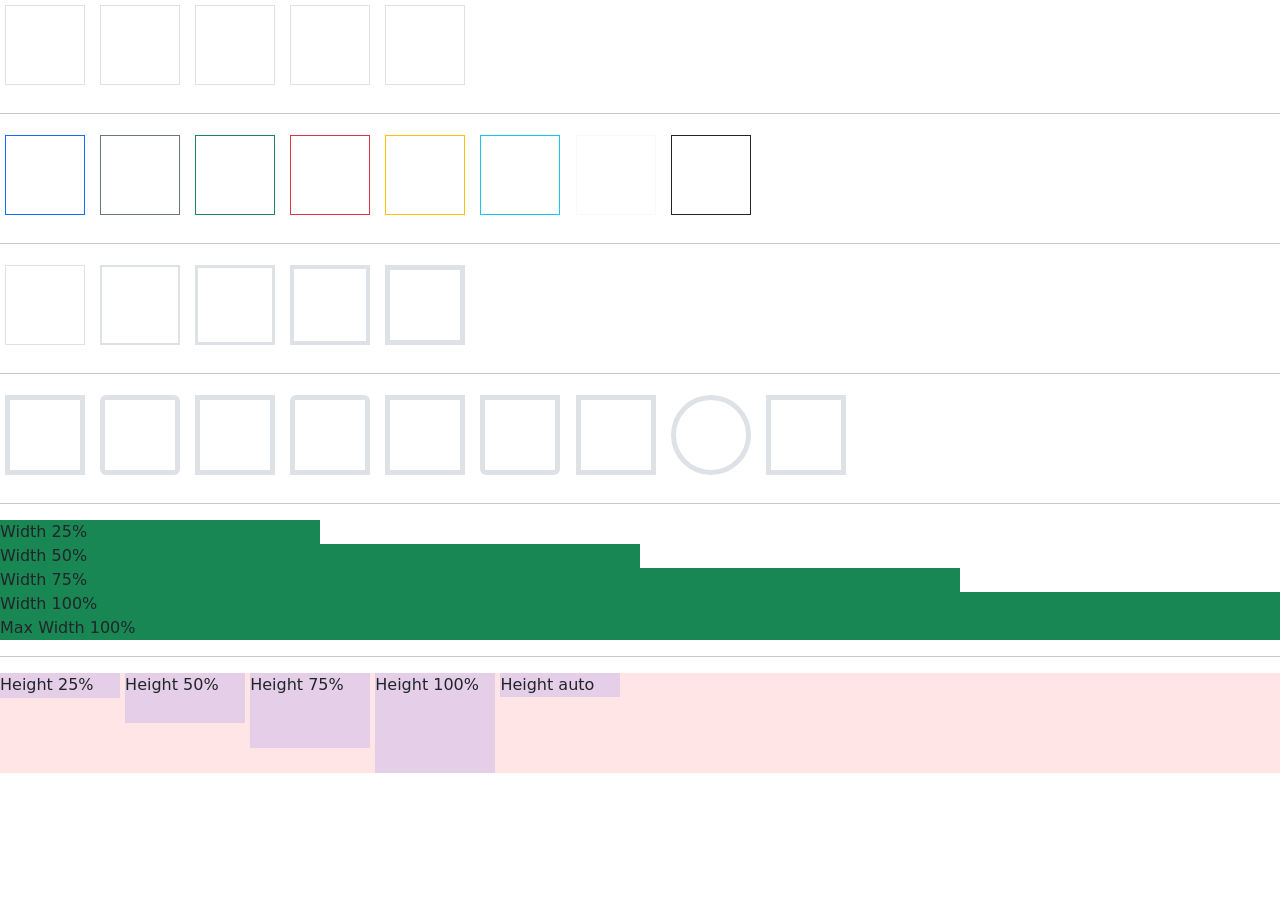
<file: 20210804/04_border_sizing.html>
<!doctype html>
<html lang="en">
  <head>
    <!-- Required meta tags -->
    <meta charset="utf-8">
    <meta name="viewport" content="width=device-width, initial-scale=1">

    <!-- Bootstrap CSS -->
    <link href="https://cdn.jsdelivr.net/npm/bootstrap@5.0.2/dist/css/bootstrap.min.css" rel="stylesheet" integrity="sha384-EVSTQN3/azprG1Anm3QDgpJLIm9Nao0Yz1ztcQTwFspd3yD65VohhpuuCOmLASjC" crossorigin="anonymous">

    <title>Hello, world!</title>
    <style>
      .border {
        display: inline-block;
        width: 80px;
        height: 80px;
        margin: 5px;
      }
    </style>
  </head>
  <body>
    <span class="border"></span>
<span class="border border-top"></span>
<span class="border border-end"></span>
<span class="border border-bottom"></span>
<span class="border border-start"></span>
<hr>
<span class="border border-primary"></span>
  <span class="border border-secondary"></span>
  <span class="border border-success"></span>
  <span class="border border-danger"></span>
  <span class="border border-warning"></span>
  <span class="border border-info"></span>
  <span class="border border-light"></span>
  <span class="border border-dark"></span>
  <span class="border border-white"></span>
  <hr>
  <span class="border border-1"></span>
  <span class="border border-2"></span>
  <span class="border border-3"></span>
  <span class="border border-4"></span>
  <span class="border border-5"></span>
  <hr>
  <span class="border border-5 rounded-sm"></span>
  <span class="border border-5 rounded"></span>
  <span class="border border-5 rounded-lg"></span>
  <span class="border border-5 rounded-top"></span>
  <span class="border border-5 rounded-right"></span>
  <span class="border border-5 rounded-bottom"></span>
  <span class="border border-5 rounded-left"></span>
  <span class="border border-5 rounded-circle"></span>
  <span class="border border-5 rounded-0"></span>
  <hr>
  <div class="w-25 bg-success">Width 25%</div>
  <div class="w-50 bg-success">Width 50%</div>
  <div class="w-75 bg-success">Width 75%</div>
  <div class="w-100 bg-success">Width 100%</div>
  <div class="mw-100 bg-success">Max Width 100%</div>
  <hr>
  <div style="height: 100px; background-color: rgba(255,0,0,0.1);">
    <div class="h-25 d-inline-block" style="width: 120px; background-color: rgba(0,0,255,.1)">Height 25%</div>
    <div class="h-50 d-inline-block" style="width: 120px; background-color: rgba(0,0,255,.1)">Height 50%</div>
    <div class="h-75 d-inline-block" style="width: 120px; background-color: rgba(0,0,255,.1)">Height 75%</div>
    <div class="h-100 d-inline-block" style="width: 120px; background-color: rgba(0,0,255,.1)">Height 100%</div>
    <div class="h-auto d-inline-block" style="width: 120px; background-color: rgba(0,0,255,.1)">Height auto</div>
  </div>




    <!-- Optional JavaScript; choose one of the two! -->

    <!-- Option 1: Bootstrap Bundle with Popper -->
    <script src="https://cdn.jsdelivr.net/npm/bootstrap@5.0.2/dist/js/bootstrap.bundle.min.js" integrity="sha384-MrcW6ZMFYlzcLA8Nl+NtUVF0sA7MsXsP1UyJoMp4YLEuNSfAP+JcXn/tWtIaxVXM" crossorigin="anonymous"></script>

    <!-- Option 2: Separate Popper and Bootstrap JS -->
    <!--
    <script src="https://cdn.jsdelivr.net/npm/@popperjs/core@2.9.2/dist/umd/popper.min.js" integrity="sha384-IQsoLXl5PILFhosVNubq5LC7Qb9DXgDA9i+tQ8Zj3iwWAwPtgFTxbJ8NT4GN1R8p" crossorigin="anonymous"></script>
    <script src="https://cdn.jsdelivr.net/npm/bootstrap@5.0.2/dist/js/bootstrap.min.js" integrity="sha384-cVKIPhGWiC2Al4u+LWgxfKTRIcfu0JTxR+EQDz/bgldoEyl4H0zUF0QKbrJ0EcQF" crossorigin="anonymous"></script>
    -->
  </body>
</html>
</file>
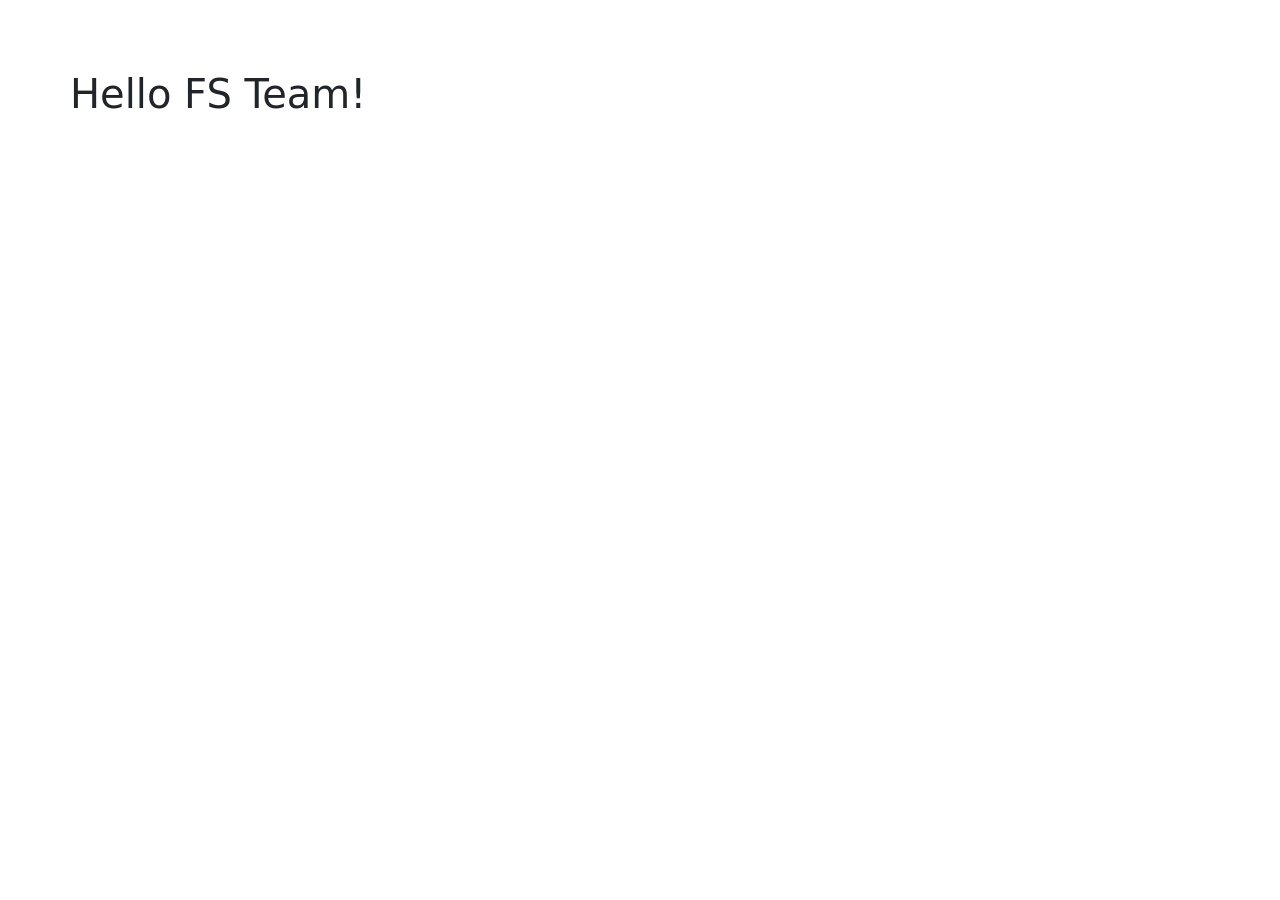
<file: 20210804/in_class_01.html>
<!DOCTYPE html>
<html lang="en">
<head>
    <meta charset="UTF-8">
    <meta http-equiv="X-UA-Compatible" content="IE=edge">
    <meta name="viewport" content="width=device-width, initial-scale=1.0">
    <title>Template</title>
    <link href="https://cdn.jsdelivr.net/npm/bootstrap@5.1.0/dist/css/bootstrap.min.css" rel="stylesheet" integrity="sha384-KyZXEAg3QhqLMpG8r+8fhAXLRk2vvoC2f3B09zVXn8CA5QIVfZOJ3BCsw2P0p/We" crossorigin="anonymous">
    <style>
        body{
            padding: 70px;
        }
    </style>
</head>
<body>
    <h1>Hello FS Team!</h1>




    <script src="https://cdn.jsdelivr.net/npm/@popperjs/core@2.9.3/dist/umd/popper.min.js" integrity="sha384-eMNCOe7tC1doHpGoWe/6oMVemdAVTMs2xqW4mwXrXsW0L84Iytr2wi5v2QjrP/xp" crossorigin="anonymous"></script>
<script src="https://cdn.jsdelivr.net/npm/bootstrap@5.1.0/dist/js/bootstrap.min.js" integrity="sha384-cn7l7gDp0eyniUwwAZgrzD06kc/tftFf19TOAs2zVinnD/C7E91j9yyk5//jjpt/" crossorigin="anonymous"></script>
</body>
</html>
</file>
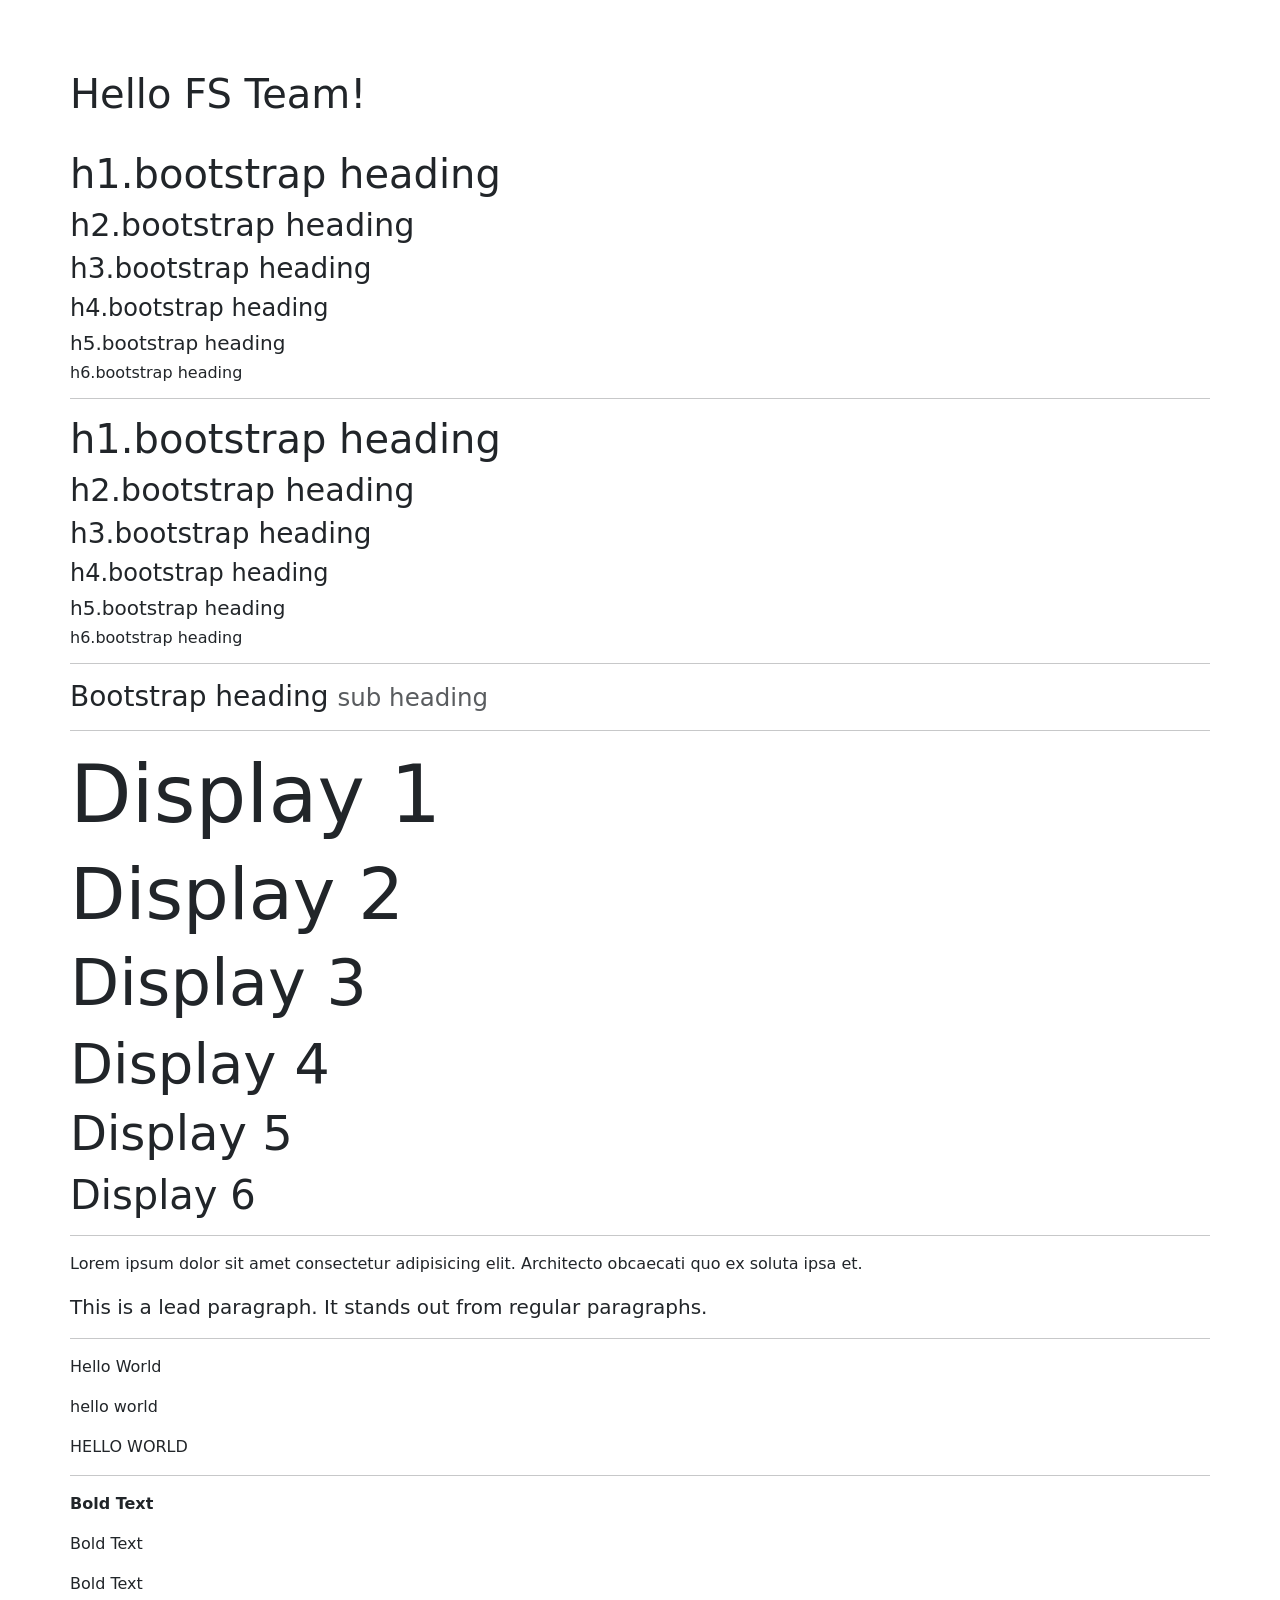
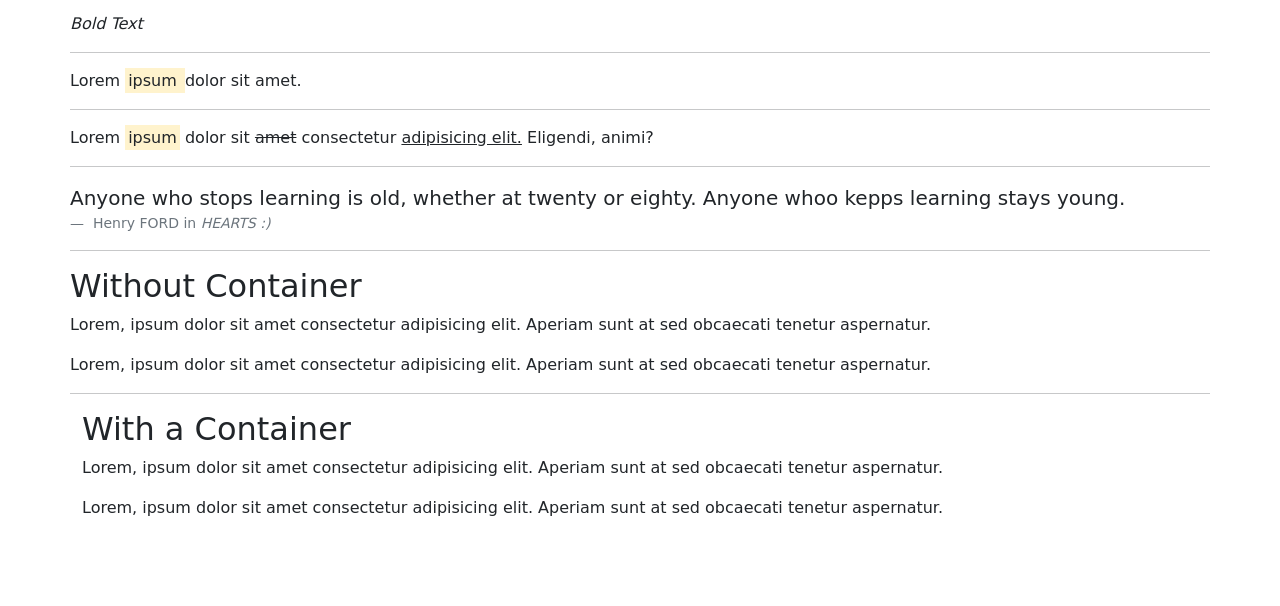
<file: 20210804/in_class_02_typography.html>
<!DOCTYPE html>
<html lang="en">
<head>
    <meta charset="UTF-8">
    <meta http-equiv="X-UA-Compatible" content="IE=edge">
    <meta name="viewport" content="width=device-width, initial-scale=1.0">
    <title>Typography</title>
    <link href="https://cdn.jsdelivr.net/npm/bootstrap@5.1.0/dist/css/bootstrap.min.css" rel="stylesheet" integrity="sha384-KyZXEAg3QhqLMpG8r+8fhAXLRk2vvoC2f3B09zVXn8CA5QIVfZOJ3BCsw2P0p/We" crossorigin="anonymous">
    <style>
        body{
            padding: 70px;
        }
    </style>
</head>
<body>
    <h1>Hello FS Team!</h1>
    <br>
    <!-- h${h$.bootstrap heading}*6 -->
    <h1>h1.bootstrap heading</h1>
    <h2>h2.bootstrap heading</h2>
    <h3>h3.bootstrap heading</h3>
    <h4>h4.bootstrap heading</h4>
    <h5>h5.bootstrap heading</h5>
    <h6>h6.bootstrap heading</h6>
    <hr>
    <p class="h1">h1.bootstrap heading</p>
    <p class="h2">h2.bootstrap heading</p>
    <p class="h3">h3.bootstrap heading</p>
    <p class="h4">h4.bootstrap heading</p>
    <p class="h5">h5.bootstrap heading</p>
    <p class="h6">h6.bootstrap heading</p>
    <hr>
    <h3>
        Bootstrap heading
        <small class="text-muted">sub heading</small>
      </h3>
      <hr>
      <h1 class="display-1">Display 1</h1>
<h1 class="display-2">Display 2</h1>
<h1 class="display-3">Display 3</h1>
<h1 class="display-4">Display 4</h1>
<h1 class="display-5">Display 5</h1>
<h1 class="display-6">Display 6</h1>
<hr>
<p>Lorem ipsum dolor sit amet consectetur adipisicing elit. Architecto obcaecati quo ex soluta ipsa et.</p>
<p class="lead">
    This is a lead paragraph. It stands out from regular paragraphs.
  </p>
  <hr>
  <p class="text-capitalize">hello world</p>
  <p class="text-lowercase">HELLO WORLD</p>
  <p class="text-uppercase">hello world</p>
  <hr>
  <p class="fw-bold">Bold Text</p>
  <p class="fw-normal">Bold Text</p>
  <p class="fw-light">Bold Text</p>
  <p class="fst-italic">Bold Text</p>
  <hr>
  <p>Lorem <span class="mark"> ipsum </span> dolor sit amet.</p>
  <hr>
  <p>Lorem <span class="mark">ipsum</span> dolor sit <span class="text-decoration-line-through">amet</span> consectetur <span class="text-decoration-underline">adipisicing elit.</span>  Eligendi, animi? </p>
  <hr>
  <figure>
    <blockquote class="blockquote">
      <p>Anyone who stops learning is old, whether at twenty or eighty. Anyone whoo kepps learning stays young.</p>
    </blockquote>
    <figcaption class="blockquote-footer">
      Henry FORD in <cite title="Source Title">HEARTS :)</cite>
    </figcaption>
  </figure>
  <hr>

  <div>
      <h2>Without Container</h2>
      <p>Lorem, ipsum dolor sit amet consectetur adipisicing elit. Aperiam sunt at sed obcaecati tenetur aspernatur.</p>
      <p>Lorem, ipsum dolor sit amet consectetur adipisicing elit. Aperiam sunt at sed obcaecati tenetur aspernatur.</p>
  </div>
  <hr>
  <div class="container-fluid">
      <h2>With a Container</h2>
      <p>Lorem, ipsum dolor sit amet consectetur adipisicing elit. Aperiam sunt at sed obcaecati tenetur aspernatur.</p>
      <p>Lorem, ipsum dolor sit amet consectetur adipisicing elit. Aperiam sunt at sed obcaecati tenetur aspernatur.</p>
  </div>




    <script src="https://cdn.jsdelivr.net/npm/@popperjs/core@2.9.3/dist/umd/popper.min.js" integrity="sha384-eMNCOe7tC1doHpGoWe/6oMVemdAVTMs2xqW4mwXrXsW0L84Iytr2wi5v2QjrP/xp" crossorigin="anonymous"></script>
<script src="https://cdn.jsdelivr.net/npm/bootstrap@5.1.0/dist/js/bootstrap.min.js" integrity="sha384-cn7l7gDp0eyniUwwAZgrzD06kc/tftFf19TOAs2zVinnD/C7E91j9yyk5//jjpt/" crossorigin="anonymous"></script>
</body>
</html>
</file>
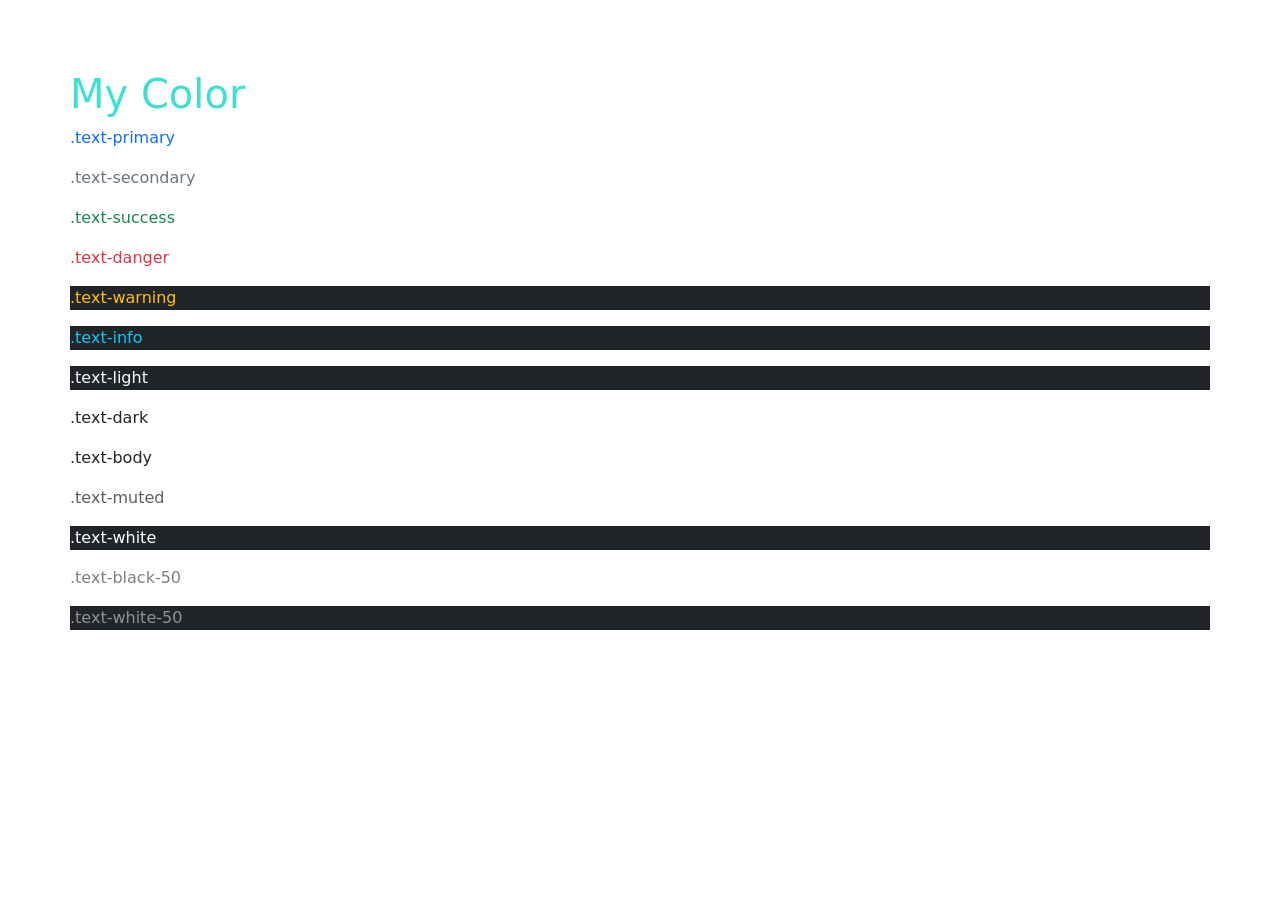
<file: 20210804/in_class_03_color.html>
<!DOCTYPE html>
<html lang="en">
<head>
    <meta charset="UTF-8">
    <meta http-equiv="X-UA-Compatible" content="IE=edge">
    <meta name="viewport" content="width=device-width, initial-scale=1.0">
    <title>Template</title>
    <link href="https://cdn.jsdelivr.net/npm/bootstrap@5.1.0/dist/css/bootstrap.min.css" rel="stylesheet" integrity="sha384-KyZXEAg3QhqLMpG8r+8fhAXLRk2vvoC2f3B09zVXn8CA5QIVfZOJ3BCsw2P0p/We" crossorigin="anonymous">
    <link rel="stylesheet" href="./colors.css">
    <style>
        body{
            padding: 70px;
        }
    </style>
</head>
<body>
    <h1 class="mycolor">My Color</h1>
    <p class="text-primary">.text-primary</p>
<p class="text-secondary">.text-secondary</p>
<p class="text-success">.text-success</p>
<p class="text-danger">.text-danger</p>
<p class="text-warning bg-dark">.text-warning</p>
<p class="text-info bg-dark">.text-info</p>
<p class="text-light bg-dark">.text-light</p>
<p class="text-dark">.text-dark</p>
<p class="text-body">.text-body</p>
<p class="text-muted">.text-muted</p>
<p class="text-white bg-dark">.text-white</p>
<p class="text-black-50">.text-black-50</p>
<p class="text-white-50 bg-dark">.text-white-50</p>




    <script src="https://cdn.jsdelivr.net/npm/@popperjs/core@2.9.3/dist/umd/popper.min.js" integrity="sha384-eMNCOe7tC1doHpGoWe/6oMVemdAVTMs2xqW4mwXrXsW0L84Iytr2wi5v2QjrP/xp" crossorigin="anonymous"></script>
<script src="https://cdn.jsdelivr.net/npm/bootstrap@5.1.0/dist/js/bootstrap.min.js" integrity="sha384-cn7l7gDp0eyniUwwAZgrzD06kc/tftFf19TOAs2zVinnD/C7E91j9yyk5//jjpt/" crossorigin="anonymous"></script>
</body>
</html>
</file>
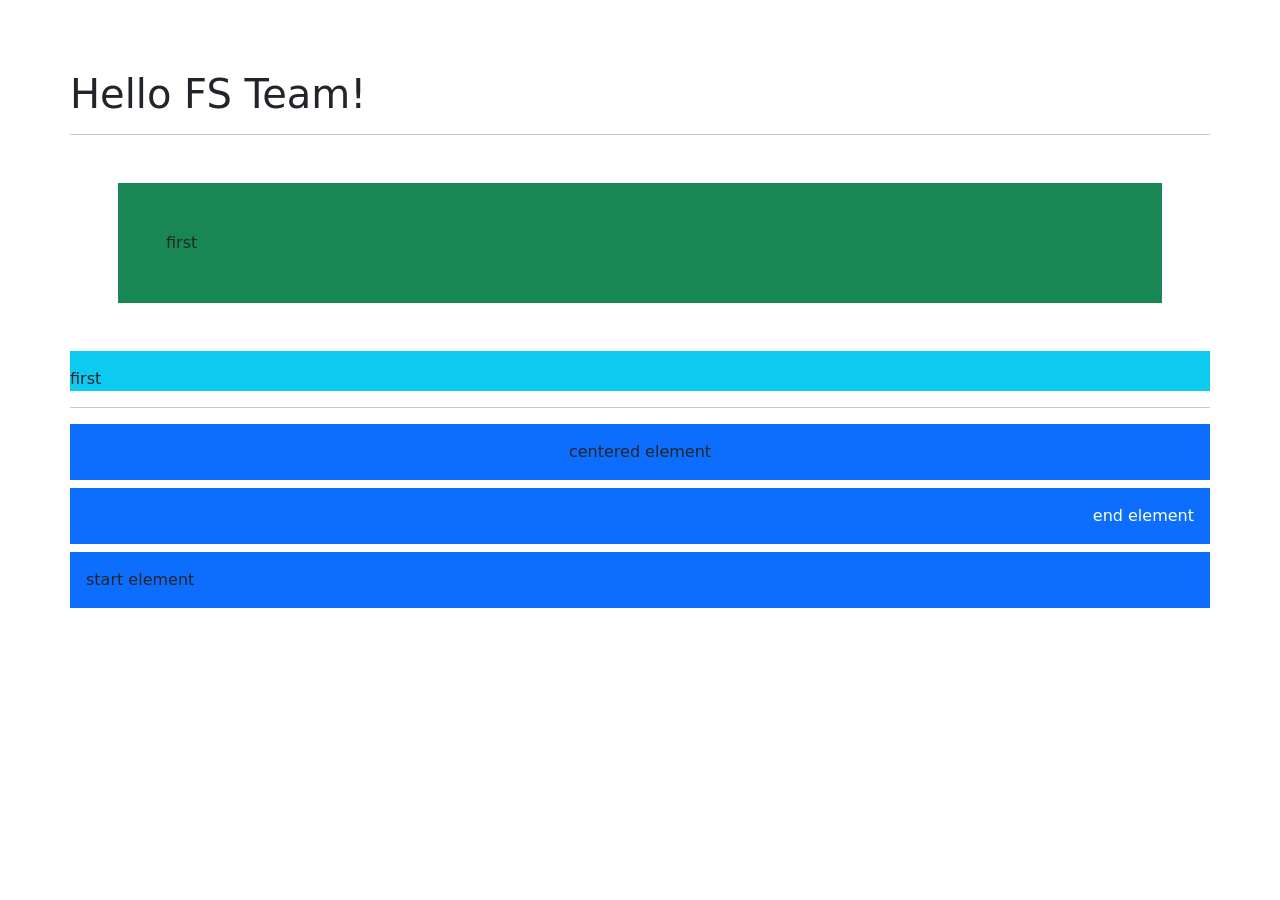
<file: 20210804/in_class_05_margin_padding.html>
<!DOCTYPE html>
<html lang="en">
<head>
    <meta charset="UTF-8">
    <meta http-equiv="X-UA-Compatible" content="IE=edge">
    <meta name="viewport" content="width=device-width, initial-scale=1.0">
    <title>Template</title>
    <link href="https://cdn.jsdelivr.net/npm/bootstrap@5.1.0/dist/css/bootstrap.min.css" rel="stylesheet" integrity="sha384-KyZXEAg3QhqLMpG8r+8fhAXLRk2vvoC2f3B09zVXn8CA5QIVfZOJ3BCsw2P0p/We" crossorigin="anonymous">
    <style>
        body{
            padding: 70px;
        }
    </style>
</head>
<body>
    <h1>Hello FS Team!</h1>
    <hr>
    <div class="bg-success m-5 p-5">first</div>
    <div class="bg-info mt-3 pt-3">first</div>
    <hr>
    <div class="bg-primary mb-2 p-3 text-center">centered element</div>
    <div class="bg-primary mb-2 p-3 text-end text-white">end element</div>
    <div class="bg-primary mb-2 p-3 text-start">start element</div>




    <script src="https://cdn.jsdelivr.net/npm/@popperjs/core@2.9.3/dist/umd/popper.min.js" integrity="sha384-eMNCOe7tC1doHpGoWe/6oMVemdAVTMs2xqW4mwXrXsW0L84Iytr2wi5v2QjrP/xp" crossorigin="anonymous"></script>
<script src="https://cdn.jsdelivr.net/npm/bootstrap@5.1.0/dist/js/bootstrap.min.js" integrity="sha384-cn7l7gDp0eyniUwwAZgrzD06kc/tftFf19TOAs2zVinnD/C7E91j9yyk5//jjpt/" crossorigin="anonymous"></script>
</body>
</html>
</file>
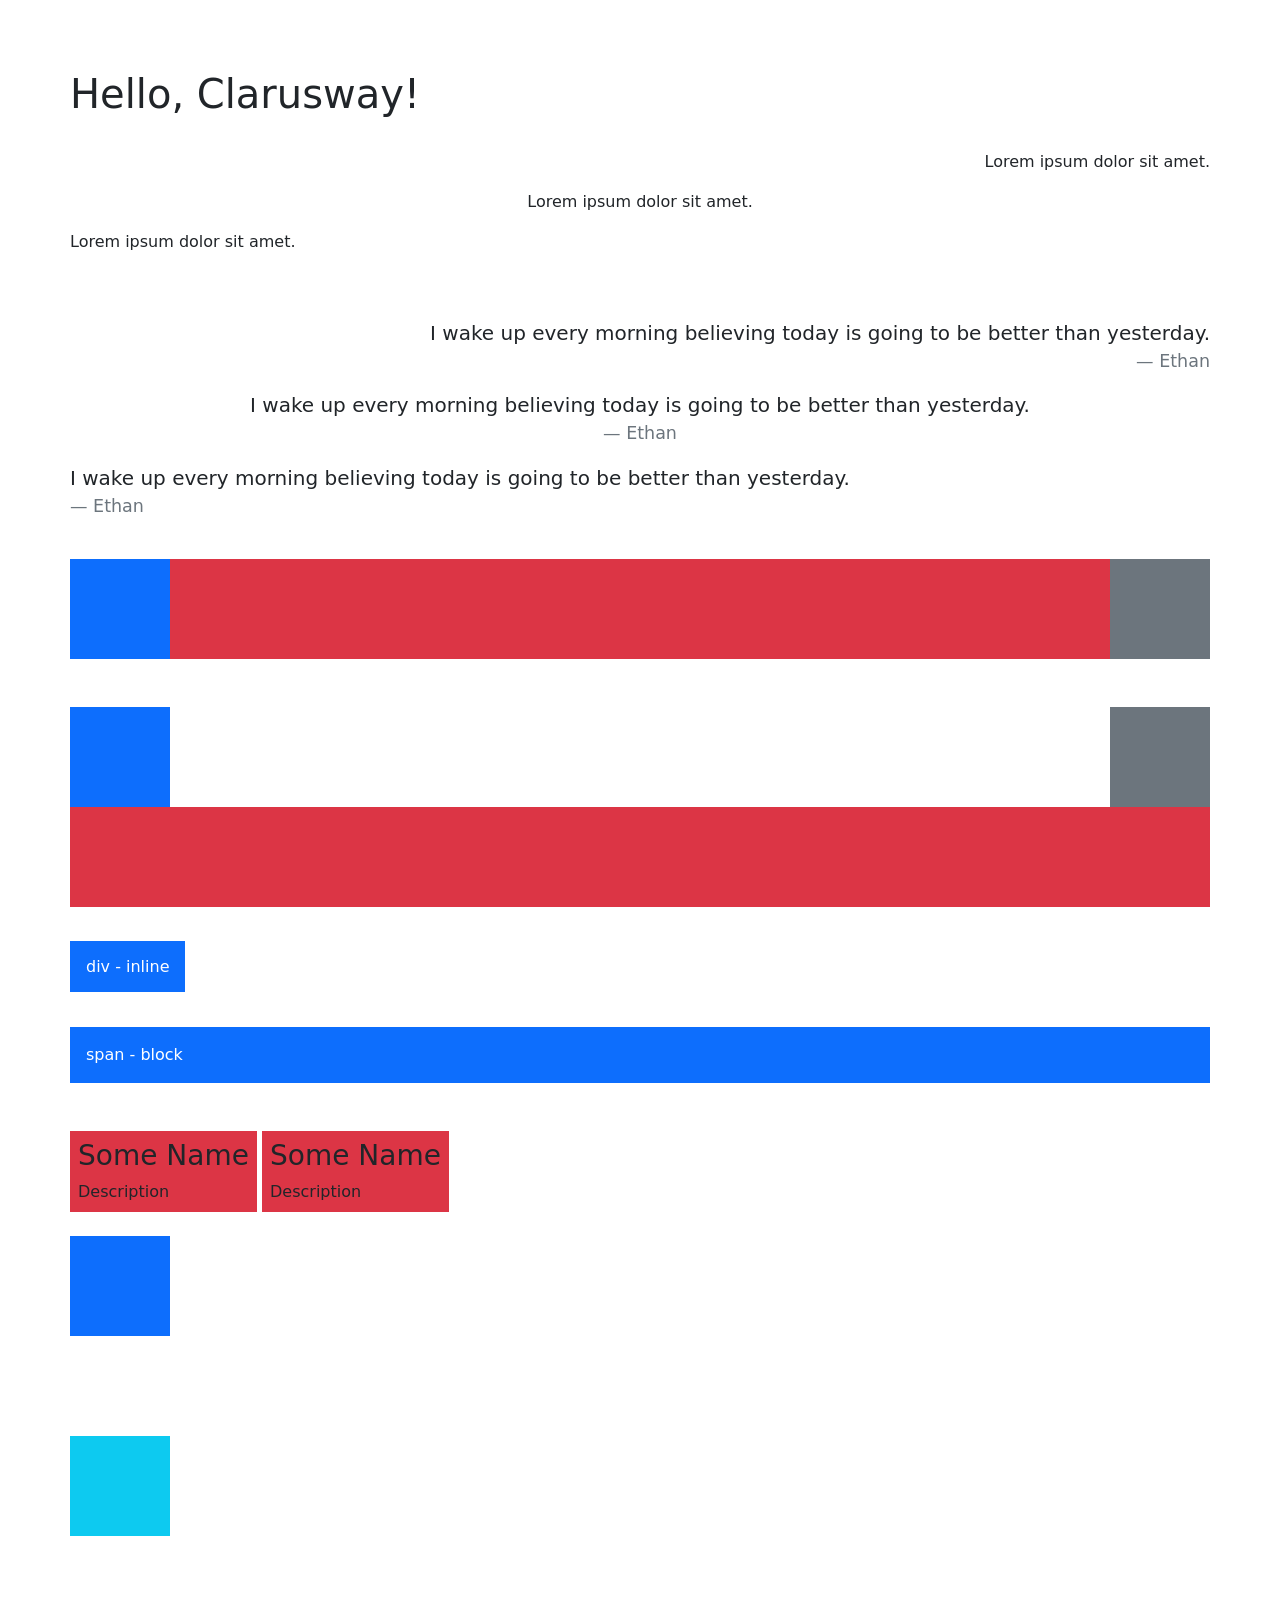
<file: 20210804/in_class_06_display.html>
<!DOCTYPE html>
<html lang="en">
<head>
    <meta charset="UTF-8">
    <meta http-equiv="X-UA-Compatible" content="IE=edge">
    <meta name="viewport" content="width=device-width, initial-scale=1.0">
    <link href="https://cdn.jsdelivr.net/npm/bootstrap@5.0.2/dist/css/bootstrap.min.css" rel="stylesheet" integrity="sha384-EVSTQN3/azprG1Anm3QDgpJLIm9Nao0Yz1ztcQTwFspd3yD65VohhpuuCOmLASjC" crossorigin="anonymous">
    <title>Bootstrap Color</title>
    <style>
        body {
            padding :70px;
        }
    </style>
</head>
<body>
    <h1>Hello, Clarusway!</h1>

    <br>

    <p class="text-end">Lorem ipsum dolor sit amet.</p>
    <p class="text-center">Lorem ipsum dolor sit amet.</p>
    <p class="text-start">Lorem ipsum dolor sit amet.</p>

    <br><br>

    <blockquote class="blockquote text-end">
        <p>I wake up every morning believing today is going to be better than yesterday.</p>
        <footer class="blockquote-footer">Ethan</footer>
    </blockquote>

    <blockquote class="blockquote text-center">
        <p>I wake up every morning believing today is going to be better than yesterday.</p>
        <footer class="blockquote-footer">Ethan</footer>
    </blockquote>

    <blockquote class="blockquote text-start">
        <p>I wake up every morning believing today is going to be better than yesterday.</p>
        <footer class="blockquote-footer">Ethan</footer>
    </blockquote>

    <br>

    <div class="bg-primary float-start" style="width: 100px; height:100px;"></div>
    <div class="bg-secondary float-end" style="width: 100px; height:100px;"></div>

    <div class="bg-danger" style="width: 100%; height:100px;"></div>

    <br><br>

    <div class="clearfix">
        <div class="bg-primary float-start" style="width: 100px; height:100px;"></div>
        <div class="bg-secondary float-end" style="width: 100px; height:100px;"></div>
    </div>

    <div class="bg-danger" style="width: 100%; height:100px;"></div>

    <br><br>

    <div class="d-inline bg-primary text-white p-3">div - inline</div>

    <br><br><br>

    <span class="d-block bg-primary text-white p-3">span - block</span>

    <br><br>

    <div class="bg-danger p-2 d-inline-block">
        <h3>Some Name</h3>
        Description
    </div>
    <div class="bg-danger p-2 d-inline-block">
        <h3>Some Name</h3>
        Description
    </div>

    <br><br>

    <div class="bg-primary" style="width: 100px; height:100px;"></div>
    <div class="d-none bg-secondary" style="width: 100px; height:100px;"></div>
    <div class="invisible bg-danger" style="width: 100px; height:100px;"></div>
    <div class="bg-info" style="width: 100px; height:100px;"></div>


    <br><br><br><br><br><br><br><br><br><br><br><br><br><br><br><br><br><br><br><br>


    <script src="https://cdn.jsdelivr.net/npm/@popperjs/core@2.9.2/dist/umd/popper.min.js" integrity="sha384-IQsoLXl5PILFhosVNubq5LC7Qb9DXgDA9i+tQ8Zj3iwWAwPtgFTxbJ8NT4GN1R8p" crossorigin="anonymous"></script>
    <script src="https://cdn.jsdelivr.net/npm/bootstrap@5.0.2/dist/js/bootstrap.min.js" integrity="sha384-cVKIPhGWiC2Al4u+LWgxfKTRIcfu0JTxR+EQDz/bgldoEyl4H0zUF0QKbrJ0EcQF" crossorigin="anonymous"></script>
</body>
</html>
</file>
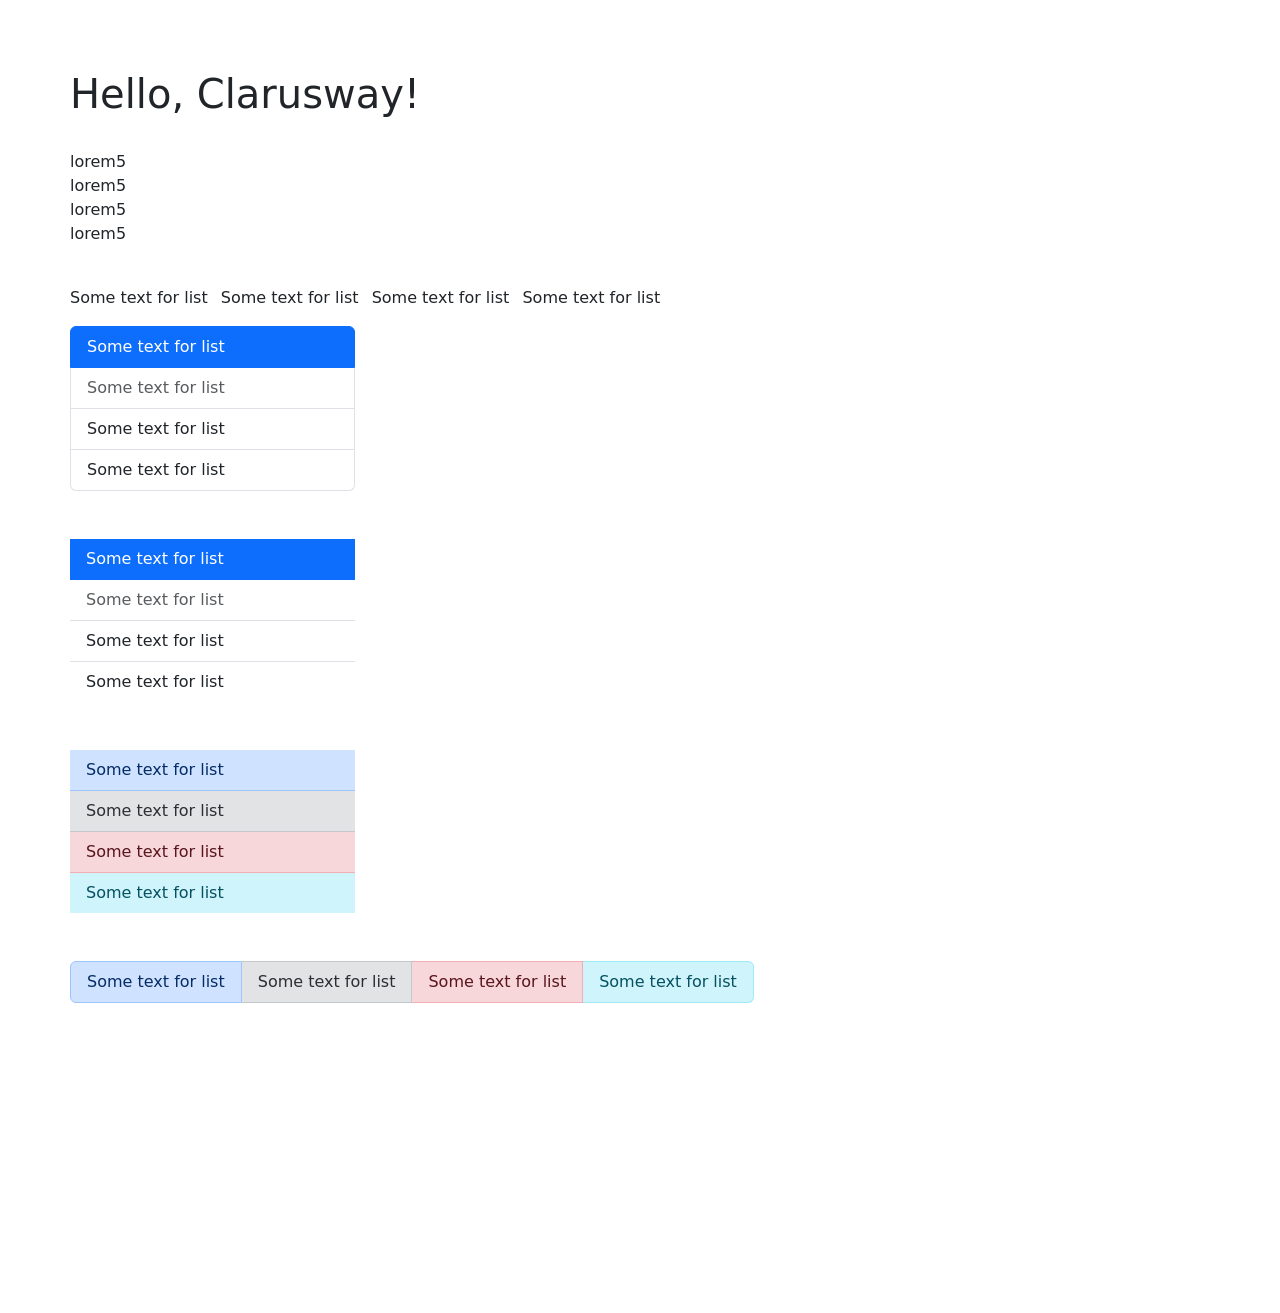
<file: 20210807/list.html>
<!DOCTYPE html>
<html lang="en">
<head>
    <meta charset="UTF-8">
    <meta http-equiv="X-UA-Compatible" content="IE=edge">
    <meta name="viewport" content="width=device-width, initial-scale=1.0">
    <link href="https://cdn.jsdelivr.net/npm/bootstrap@5.0.2/dist/css/bootstrap.min.css" rel="stylesheet" integrity="sha384-EVSTQN3/azprG1Anm3QDgpJLIm9Nao0Yz1ztcQTwFspd3yD65VohhpuuCOmLASjC" crossorigin="anonymous">
    <title>Bootstrap Color</title>
    <style>
        body {
            padding :70px;
        }
    </style>
</head>
<body>
    <h1>Hello, Clarusway!</h1>
    <br>

    <ul class="list-unstyled">
        <li>lorem5</li>
        <li>lorem5</li>
        <li>lorem5</li>
        <li>lorem5</li>
    </ul>

    <br>

    <ul class="list-inline">
        <li class="list-inline-item">Some text for list</li>
        <li class="list-inline-item">Some text for list</li>
        <li class="list-inline-item">Some text for list</li>
        <li class="list-inline-item">Some text for list</li>
    </ul>

    <ul class="list-group w-25">
        <li class="list-group-item active">Some text for list</li>
        <li class="list-group-item disabled">Some text for list</li>
        <li class="list-group-item">Some text for list</li>
        <li class="list-group-item">Some text for list</li>
    </ul>

    <br><br>

    <ul class="list-group list-group-flush w-25">
        <li class="list-group-item active">Some text for list</li>
        <li class="list-group-item disabled">Some text for list</li>
        <li class="list-group-item">Some text for list</li>
        <li class="list-group-item">Some text for list</li>
    </ul>

    <br><br>

    <ul class="list-group list-group-flush w-25">
        <li class="list-group-item list-group-item-primary ">Some text for list</li>
        <li class="list-group-item list-group-item-secondary ">Some text for list</li>
        <li class="list-group-item list-group-item-danger">Some text for list</li>
        <li class="list-group-item list-group-item-info">Some text for list</li>
    </ul>

    <br><br>

    <ul class="list-group list-group-horizontal">
        <li class="list-group-item list-group-item-primary ">Some text for list</li>
        <li class="list-group-item list-group-item-secondary ">Some text for list</li>
        <li class="list-group-item list-group-item-danger">Some text for list</li>
        <li class="list-group-item list-group-item-info">Some text for list</li>
    </ul>

    <br><br><br><br><br><br><br><br><br><br>
    <script src="https://cdn.jsdelivr.net/npm/@popperjs/core@2.9.2/dist/umd/popper.min.js" integrity="sha384-IQsoLXl5PILFhosVNubq5LC7Qb9DXgDA9i+tQ8Zj3iwWAwPtgFTxbJ8NT4GN1R8p" crossorigin="anonymous"></script>
    <script src="https://cdn.jsdelivr.net/npm/bootstrap@5.0.2/dist/js/bootstrap.min.js" integrity="sha384-cVKIPhGWiC2Al4u+LWgxfKTRIcfu0JTxR+EQDz/bgldoEyl4H0zUF0QKbrJ0EcQF" crossorigin="anonymous"></script>
</body>
</html>
</file>
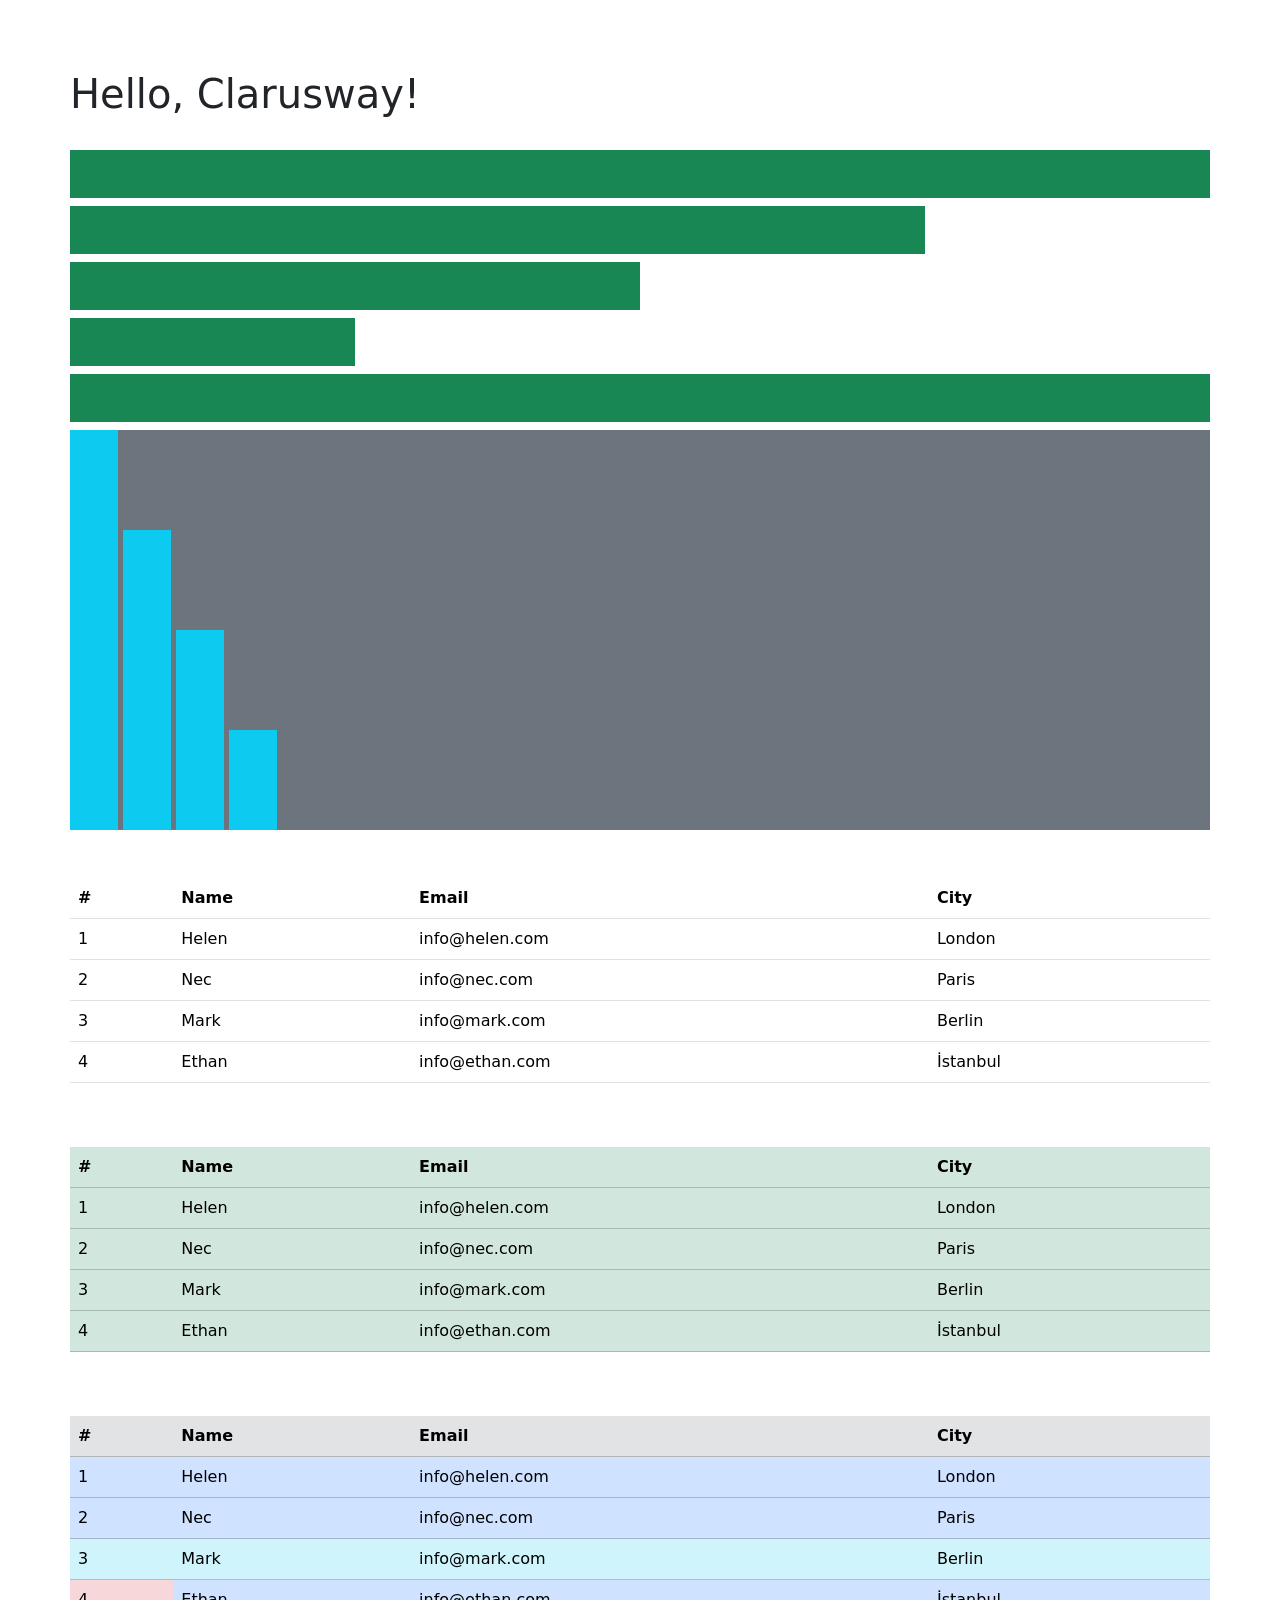
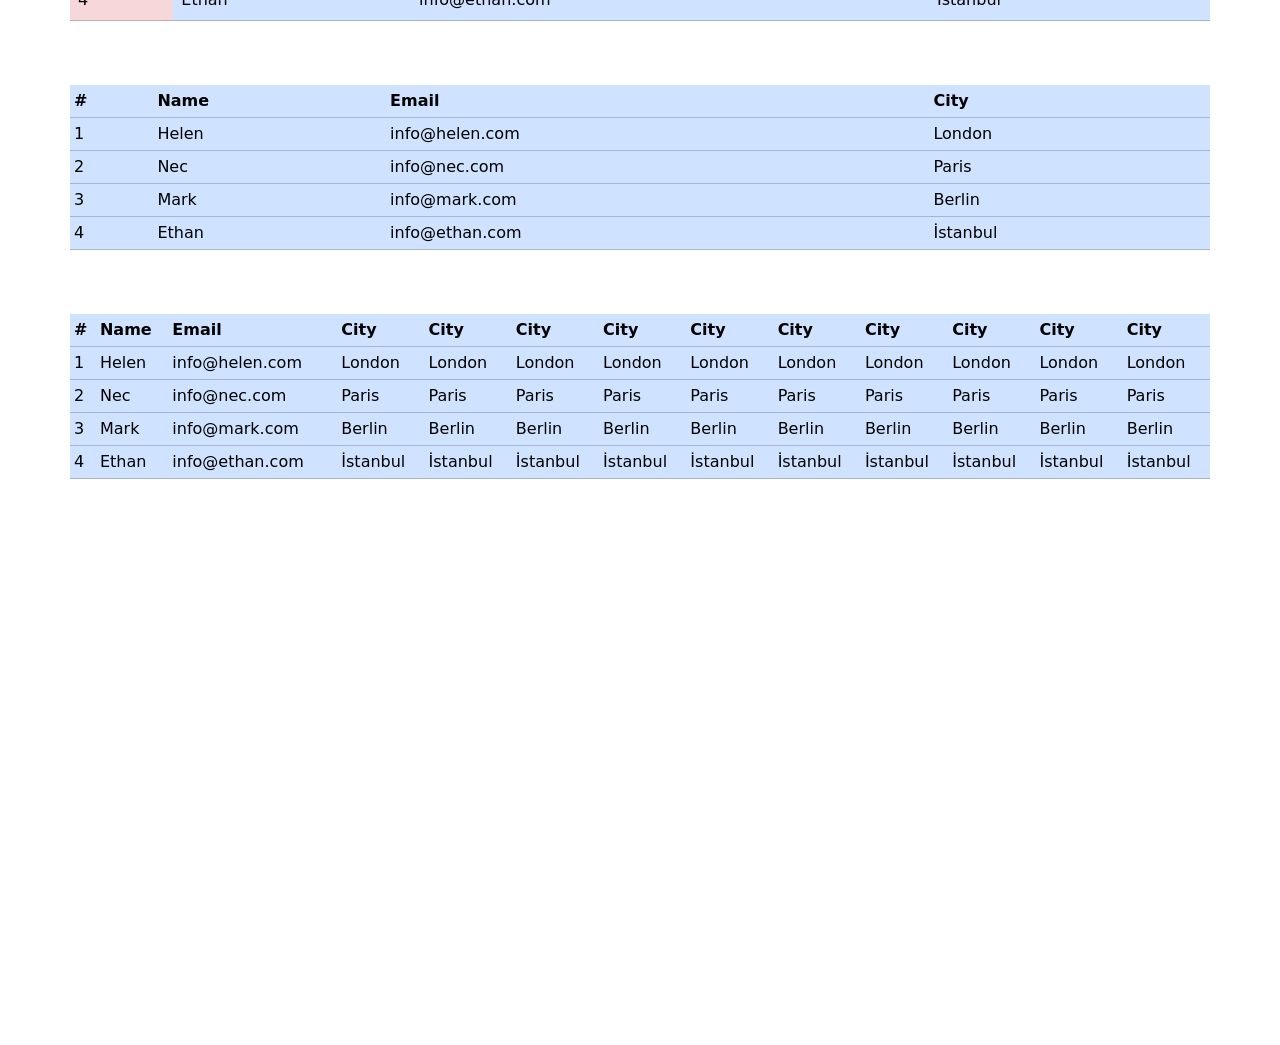
<file: 20210807/tables.html>
<!DOCTYPE html>
<html lang="en">
<head>
    <meta charset="UTF-8">
    <meta http-equiv="X-UA-Compatible" content="IE=edge">
    <meta name="viewport" content="width=device-width, initial-scale=1.0">
    <link href="https://cdn.jsdelivr.net/npm/bootstrap@5.0.2/dist/css/bootstrap.min.css" rel="stylesheet" integrity="sha384-EVSTQN3/azprG1Anm3QDgpJLIm9Nao0Yz1ztcQTwFspd3yD65VohhpuuCOmLASjC" crossorigin="anonymous">
    <title>Bootstrap Color</title>
    <style>
        body {
            padding :70px;
        }
    </style>
</head>
<body>
    <h1>Hello, Clarusway!</h1>

    <br>

    <div class="bg-success mb-2 p-4"></div>
    <div class="bg-success mb-2 p-4 w-75"></div>
    <div class="bg-success mb-2 p-4 w-50"></div>
    <div class="bg-success mb-2 p-4 w-25"></div>
    <div class="bg-success mb-2 p-4 w-100"></div>

    <div style="height: 400px;" class="bg-secondary">
        <div class="bg-info d-inline-block p-4 h-100"></div>
        <div class="bg-info d-inline-block p-4 h-75"></div>
        <div class="bg-info d-inline-block p-4 h-50"></div>
        <div class="bg-info d-inline-block p-4 h-25"></div>
    </div>

    <br><br>

    <table class="table" >
        <thead>
            <tr>
                <th>#</th>
                <th>Name</th>
                <th>Email</th>
                <th>City</th>
            </tr>
        </thead>
        <tbody>
            <tr>
                <td>1</td>
                <td>Helen</td>
                <td>info@helen.com</td>
                <td>London</td>
            </tr>
            <tr>
                <td>2</td>
                <td>Nec</td>
                <td>info@nec.com</td>
                <td>Paris</td>
            </tr>
            <tr>
                <td>3</td>
                <td>Mark</td>
                <td>info@mark.com</td>
                <td>Berlin</td>
            </tr>
            <tr>
                <td>4</td>
                <td>Ethan</td>
                <td>info@ethan.com</td>
                <td>İstanbul</td>
            </tr>
        </tbody>
    </table>

    <br><br>

    <table class="table table-success" >
        <thead>
            <tr>
                <th>#</th>
                <th>Name</th>
                <th>Email</th>
                <th>City</th>
            </tr>
        </thead>
        <tbody>
            <tr>
                <td>1</td>
                <td>Helen</td>
                <td>info@helen.com</td>
                <td>London</td>
            </tr>
            <tr>
                <td>2</td>
                <td>Nec</td>
                <td>info@nec.com</td>
                <td>Paris</td>
            </tr>
            <tr>
                <td>3</td>
                <td>Mark</td>
                <td>info@mark.com</td>
                <td>Berlin</td>
            </tr>
            <tr>
                <td>4</td>
                <td>Ethan</td>
                <td>info@ethan.com</td>
                <td>İstanbul</td>
            </tr>
        </tbody>
    </table>

    <br><br>

    <table class="table" >
        <thead>
            <tr class="table-secondary">
                <th>#</th>
                <th>Name</th>
                <th>Email</th>
                <th>City</th>
            </tr>
        </thead>
        <tbody class="table-primary">
            <tr>
                <td>1</td>
                <td>Helen</td>
                <td>info@helen.com</td>
                <td>London</td>
            </tr>
            <tr>
                <td>2</td>
                <td>Nec</td>
                <td>info@nec.com</td>
                <td>Paris</td>
            </tr>
            <tr class="table-info">
                <td>3</td>
                <td>Mark</td>
                <td>info@mark.com</td>
                <td>Berlin</td>
            </tr>
            <tr>
                <td class="table-danger">4</td>
                <td>Ethan</td>
                <td>info@ethan.com</td>
                <td>İstanbul</td>
            </tr>
        </tbody>
    </table>

    <br><br>

    <!-- table-striped   table-bordered   table borderless    -->

    <table class="table table-primary table-hover table-sm" >
        <thead>
            <tr>
                <th>#</th>
                <th>Name</th>
                <th>Email</th>
                <th>City</th>
            </tr>
        </thead>
        <tbody>
            <tr>
                <td>1</td>
                <td>Helen</td>
                <td>info@helen.com</td>
                <td>London</td>
            </tr>
            <tr>
                <td>2</td>
                <td>Nec</td>
                <td>info@nec.com</td>
                <td>Paris</td>
            </tr>
            <tr>
                <td>3</td>
                <td>Mark</td>
                <td>info@mark.com</td>
                <td>Berlin</td>
            </tr>
            <tr>
                <td>4</td>
                <td>Ethan</td>
                <td>info@ethan.com</td>
                <td>İstanbul</td>
            </tr>
        </tbody>
    </table>

    <br><br>

    <div class="table-responsive">
        <table class="table table-primary table-sm" >
            <thead>
                <tr>
                    <th>#</th>
                    <th>Name</th>
                    <th>Email</th>
                    <th>City</th>
                    <th>City</th>
                    <th>City</th>
                    <th>City</th>
                    <th>City</th>
                    <th>City</th>
                    <th>City</th>
                    <th>City</th>
                    <th>City</th>
                    <th>City</th>
                </tr>
            </thead>
            <tbody>
                <tr>
                    <td>1</td>
                    <td>Helen</td>
                    <td>info@helen.com</td>
                    <td>London</td>
                    <td>London</td>
                    <td>London</td>
                    <td>London</td>
                    <td>London</td>
                    <td>London</td>
                    <td>London</td>
                    <td>London</td>
                    <td>London</td>
                    <td>London</td>
                </tr>
                <tr>
                    <td>2</td>
                    <td>Nec</td>
                    <td>info@nec.com</td>
                    <td>Paris</td>
                    <td>Paris</td>
                    <td>Paris</td>
                    <td>Paris</td>
                    <td>Paris</td>
                    <td>Paris</td>
                    <td>Paris</td>
                    <td>Paris</td>
                    <td>Paris</td>
                    <td>Paris</td>
                </tr>
                <tr>
                    <td>3</td>
                    <td>Mark</td>
                    <td>info@mark.com</td>
                    <td>Berlin</td>
                    <td>Berlin</td>
                    <td>Berlin</td>
                    <td>Berlin</td>
                    <td>Berlin</td>
                    <td>Berlin</td>
                    <td>Berlin</td>
                    <td>Berlin</td>
                    <td>Berlin</td>
                    <td>Berlin</td>
                </tr>
                <tr>
                    <td>4</td>
                    <td>Ethan</td>
                    <td>info@ethan.com</td>
                    <td>İstanbul</td>
                    <td>İstanbul</td>
                    <td>İstanbul</td>
                    <td>İstanbul</td>
                    <td>İstanbul</td>
                    <td>İstanbul</td>
                    <td>İstanbul</td>
                    <td>İstanbul</td>
                    <td>İstanbul</td>
                    <td>İstanbul</td>
                </tr>
            </tbody>
        </table>
    </div>





    <br><br><br><br><br><br><br><br><br><br><br><br><br><br><br><br><br><br><br><br>

    <script src="https://cdn.jsdelivr.net/npm/@popperjs/core@2.9.2/dist/umd/popper.min.js" integrity="sha384-IQsoLXl5PILFhosVNubq5LC7Qb9DXgDA9i+tQ8Zj3iwWAwPtgFTxbJ8NT4GN1R8p" crossorigin="anonymous"></script>
    <script src="https://cdn.jsdelivr.net/npm/bootstrap@5.0.2/dist/js/bootstrap.min.js" integrity="sha384-cVKIPhGWiC2Al4u+LWgxfKTRIcfu0JTxR+EQDz/bgldoEyl4H0zUF0QKbrJ0EcQF" crossorigin="anonymous"></script>
</body>
</html>
</file>
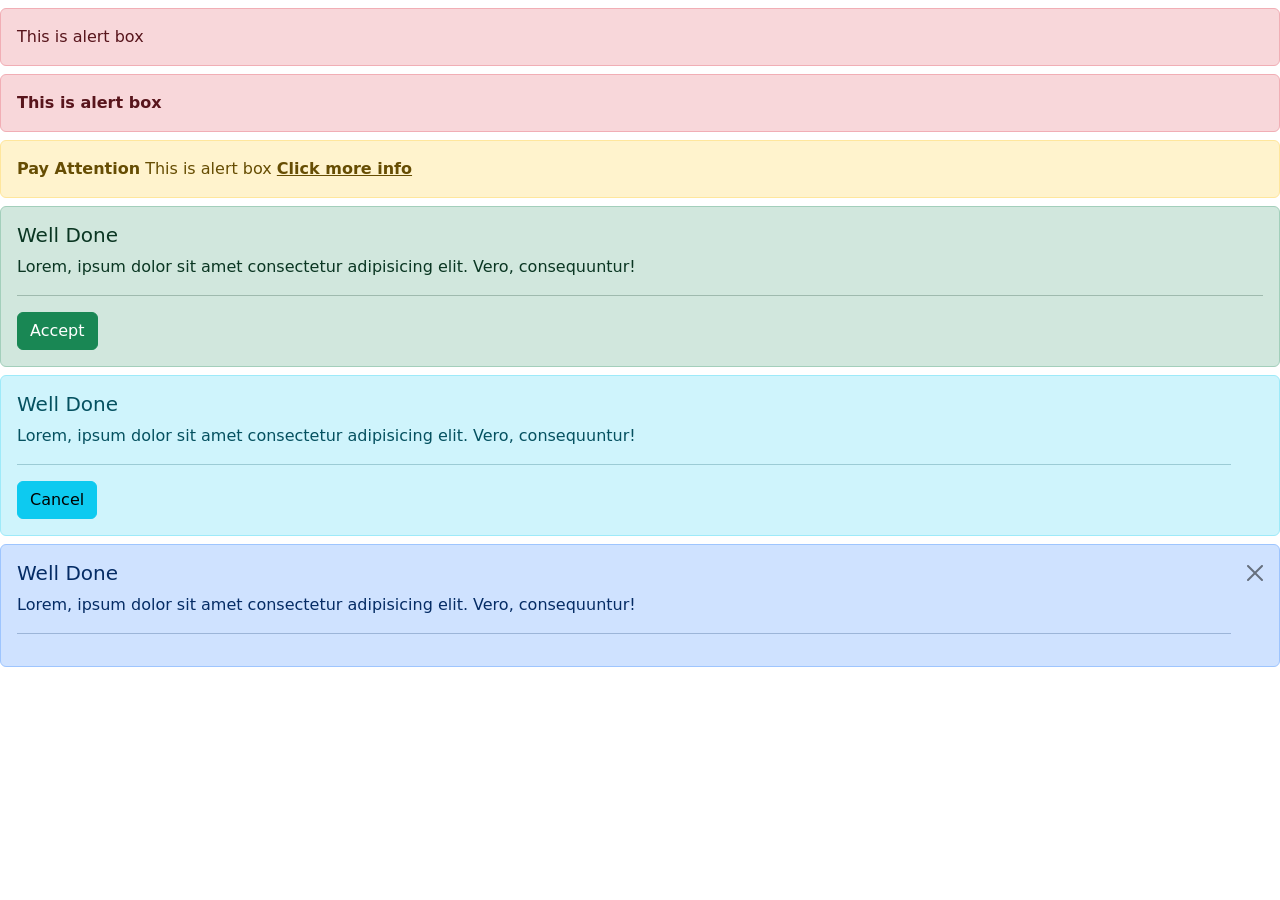
<file: 20210811/alerts.html>
<!DOCTYPE html>
<html lang="en">
<head>
    <meta charset="UTF-8">
    <meta http-equiv="X-UA-Compatible" content="IE=edge">
    <meta name="viewport" content="width=device-width, initial-scale=1.0">
    <link href="https://cdn.jsdelivr.net/npm/bootstrap@5.0.2/dist/css/bootstrap.min.css" rel="stylesheet" integrity="sha384-EVSTQN3/azprG1Anm3QDgpJLIm9Nao0Yz1ztcQTwFspd3yD65VohhpuuCOmLASjC" crossorigin="anonymous">
    <title>Alerts</title>
</head>
<body>
    
    <div class="alert alert-danger my-2">
        This is alert box
    </div>

    <div class="alert alert-danger my-2">
        <strong>
           This is alert box 
        </strong>
    </div>

    <div class="alert alert-warning my-2">
        <strong>Pay Attention</strong>
        This is alert box
        <a href="" class="alert-link">Click more info</a>
    </div>


    <div class="alert alert-success my-2">
        <h5 class="alert-heading">Well Done</h5>
        <p>Lorem, ipsum dolor sit amet consectetur adipisicing elit. Vero, consequuntur!</p>
        <hr>
        <button type="button" class="btn btn-success">Accept</button>
    </div>

    <!-- DISMISS
        -divin içine alert-dismissible
        -buttona geldim, data-bs-dismiss anahtar kelime
    -->
    

    <div class="alert alert-info my-2 alert-dismissible">
        <h5 class="alert-heading">Well Done</h5>
        <p>Lorem, ipsum dolor sit amet consectetur adipisicing elit. Vero, consequuntur!</p>
        <hr>
        <button type="button" class="btn btn-info" data-bs-dismiss="alert">Cancel</button>
    </div>

<!-- alert-dismissible a bakılacak -->



<div class="alert alert-primary my-2 alert-dismissible fade show">
    <h5 class="alert-heading">Well Done</h5>
    <p>Lorem, ipsum dolor sit amet consectetur adipisicing elit. Vero, consequuntur!</p>
    <hr>
    <button type="button" class="btn-close btn-primary" data-bs-dismiss="alert"></button>
</div>


    <script src="https://cdn.jsdelivr.net/npm/@popperjs/core@2.9.2/dist/umd/popper.min.js" integrity="sha384-IQsoLXl5PILFhosVNubq5LC7Qb9DXgDA9i+tQ8Zj3iwWAwPtgFTxbJ8NT4GN1R8p" crossorigin="anonymous"></script>
    <script src="https://cdn.jsdelivr.net/npm/bootstrap@5.0.2/dist/js/bootstrap.min.js" integrity="sha384-cVKIPhGWiC2Al4u+LWgxfKTRIcfu0JTxR+EQDz/bgldoEyl4H0zUF0QKbrJ0EcQF" crossorigin="anonymous"></script>
</body>
</html>
</file>
<file: project/style.css>
.overlay{
    position:absolute;
    top:0;
    left:0;
    width: 100%;
    height: 100%;
    background-color: rgba(00,00,00,0.7);
}

#home-content{
    position:relative;
    min-height:300px;
    min-width: 100%;
    background-image: url("./img/bg1.jpg");
    background-attachment: fixed;
    background-repeat: no-repeat;
    background-position:50% 70px;
    text-align: center;
    color:white

}

#video{
    position:relative;
    min-height: 200px;
    background-image: url("./img/med.jpg");
    background-attachment: fixed;
    background-repeat: no-repeat;
    background-position:0 -300px;
    text-align: center;
    color:white;
}

#about-content{
    position:relative;
    min-height:300px;
    min-width: 100%;
    background-image: url("./img/about.jpg");
    background-attachment: fixed;
    background-repeat: no-repeat;
    background-position:0 -150px;
    color:white
}

#courses-content{
    position:relative;
    min-height:300px;
    min-width: 100%;
    background-image: url("./img/course.jpg");
    background-attachment: fixed;
    background-repeat: no-repeat;
    background-position:0 -150px;
    color:white
}
#contact-content{
    position:relative;
    min-height:300px;
    min-width: 100%;
    background-image: url("./img/bg-contact.jpg");
    background-attachment: fixed;
    background-repeat: no-repeat;
    background-position:0 -150px;
    color:white
}
.checked{
    color:gold;
}
</file>
<file: 20210804/colors.css>
.mycolor{
    color: turquoise;
}
</file>
